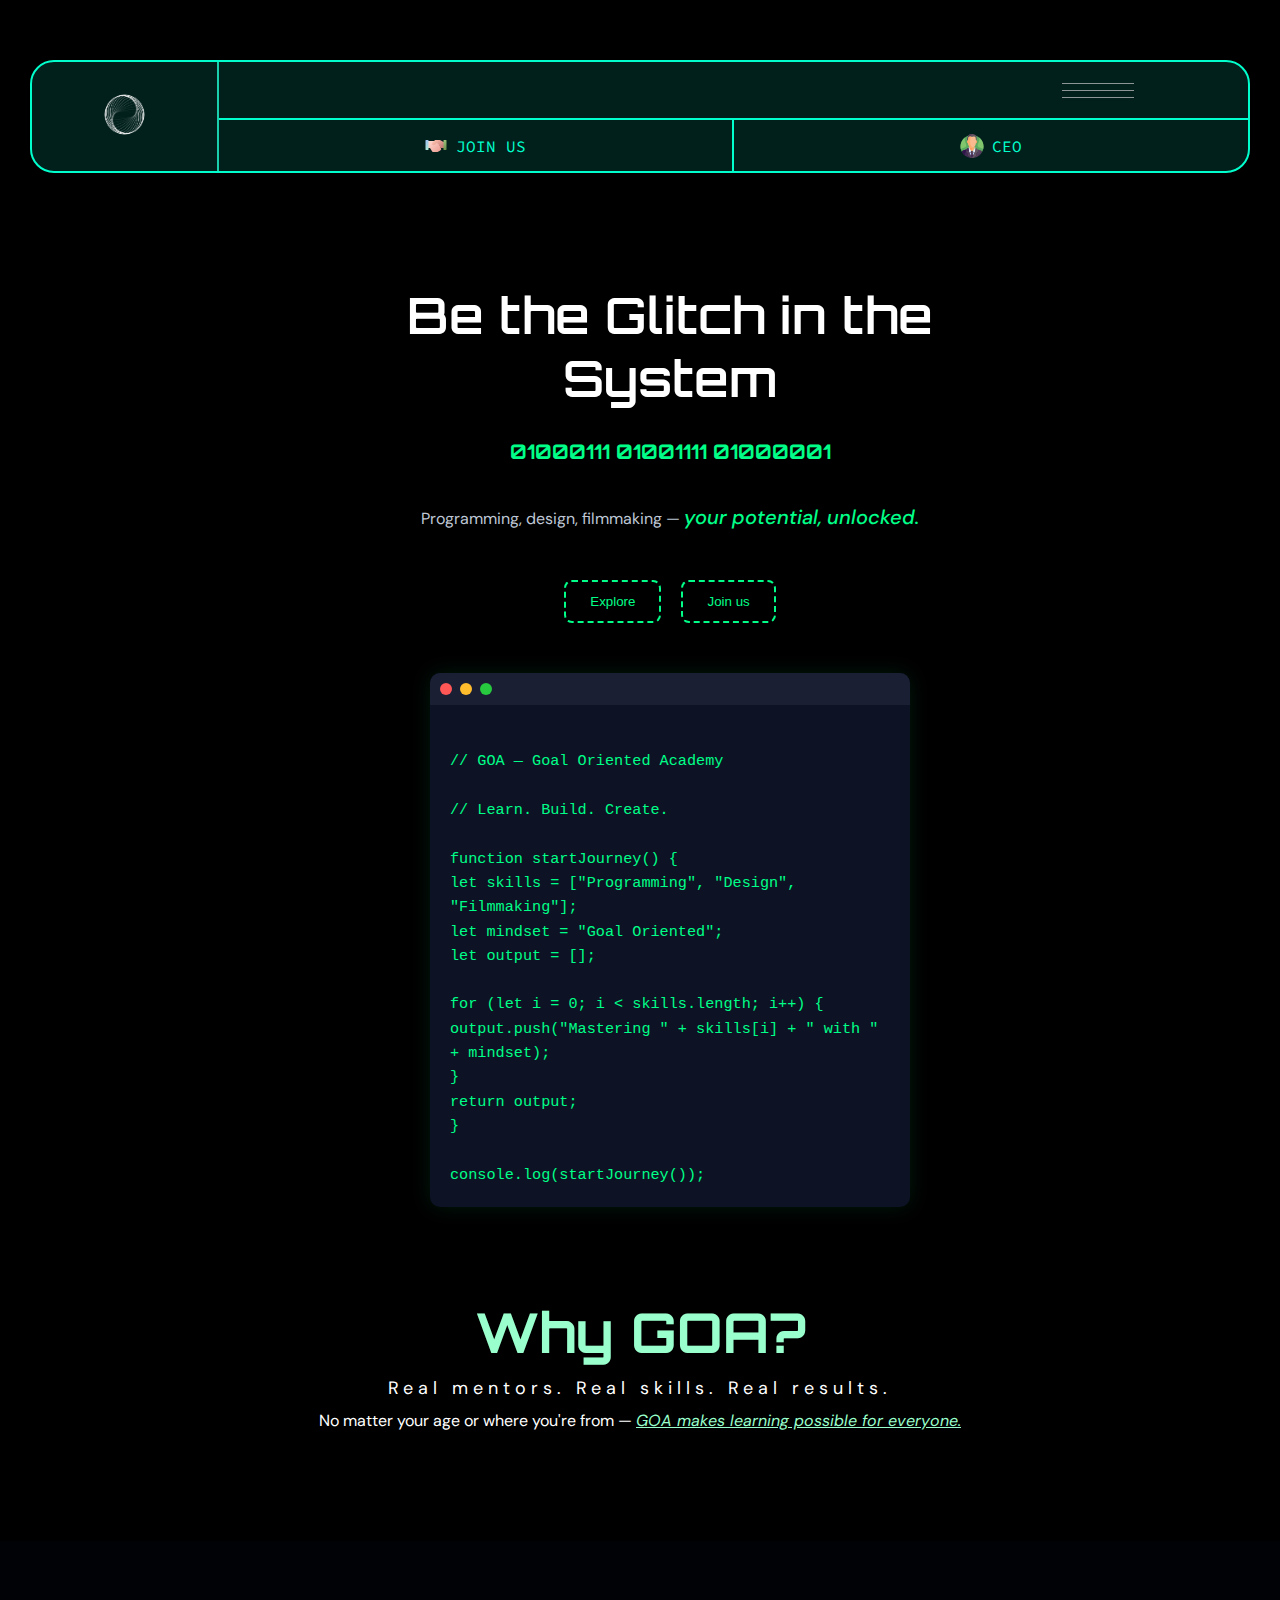
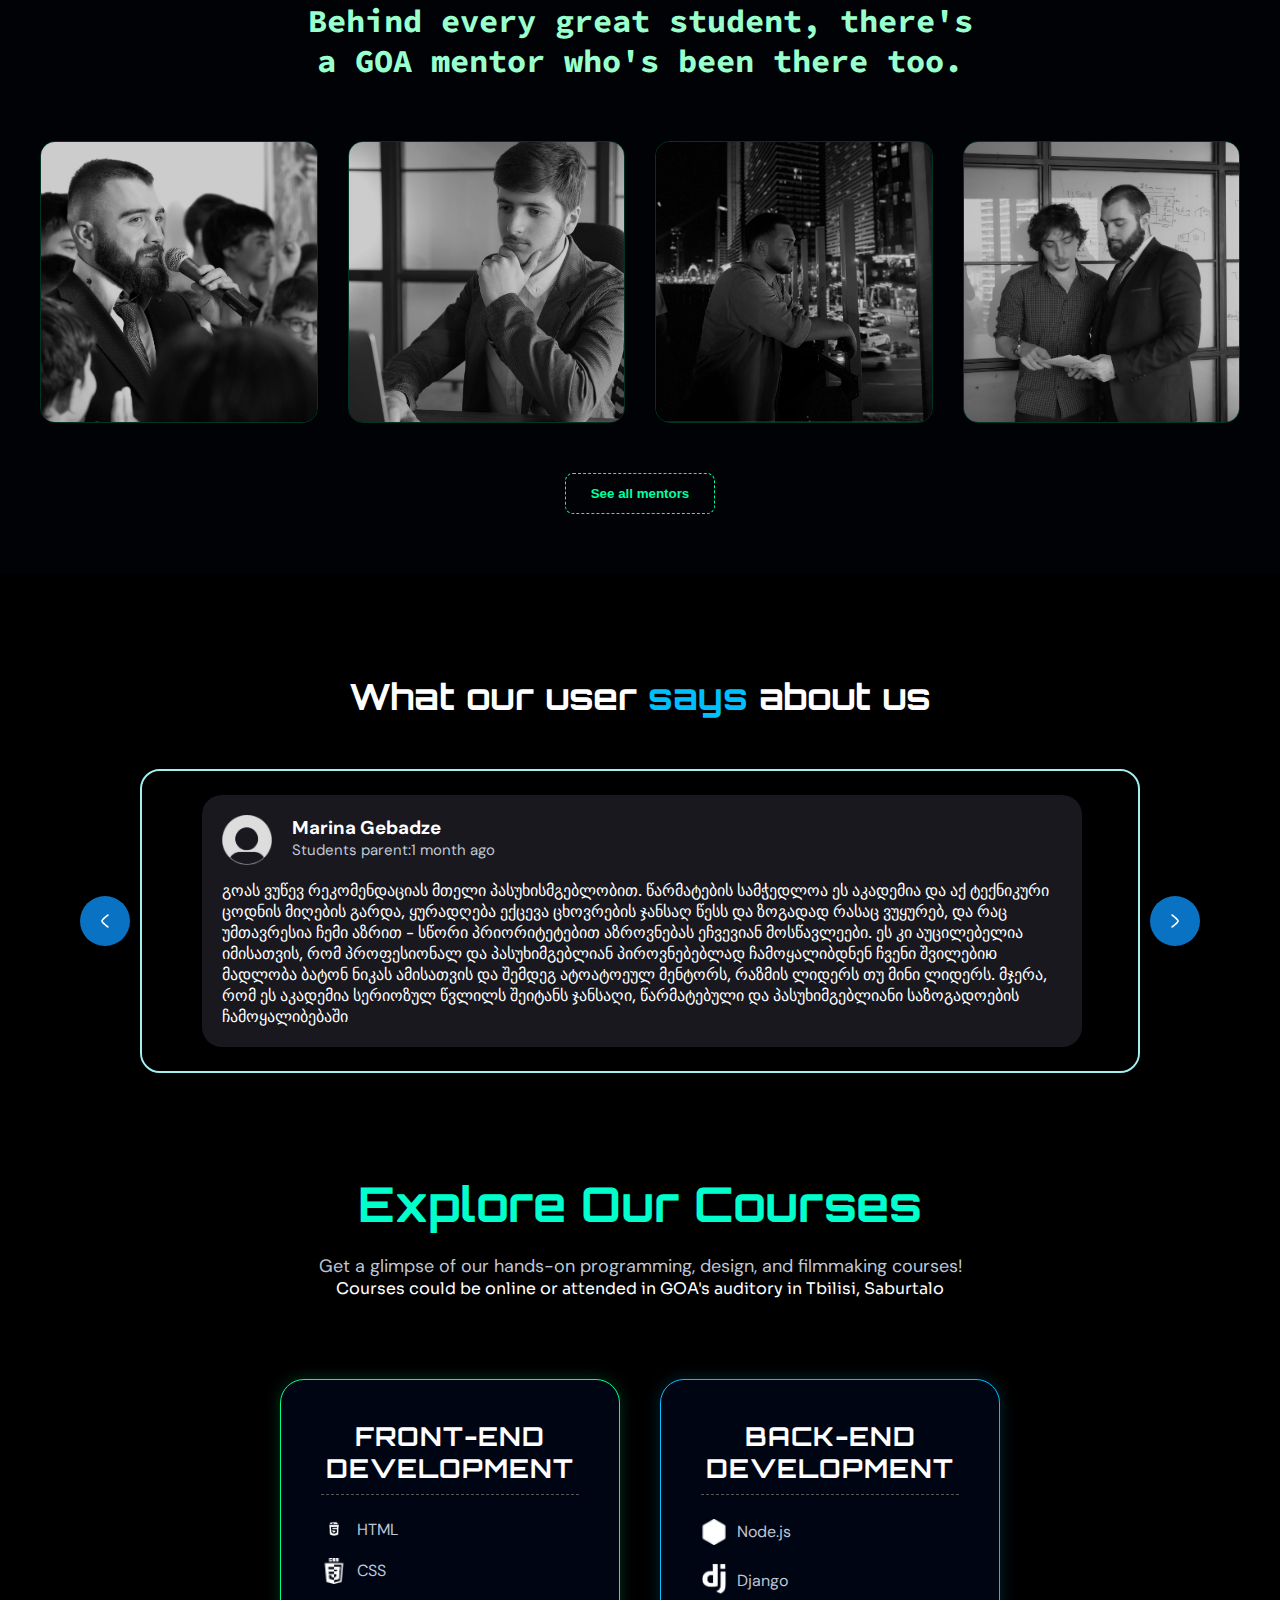
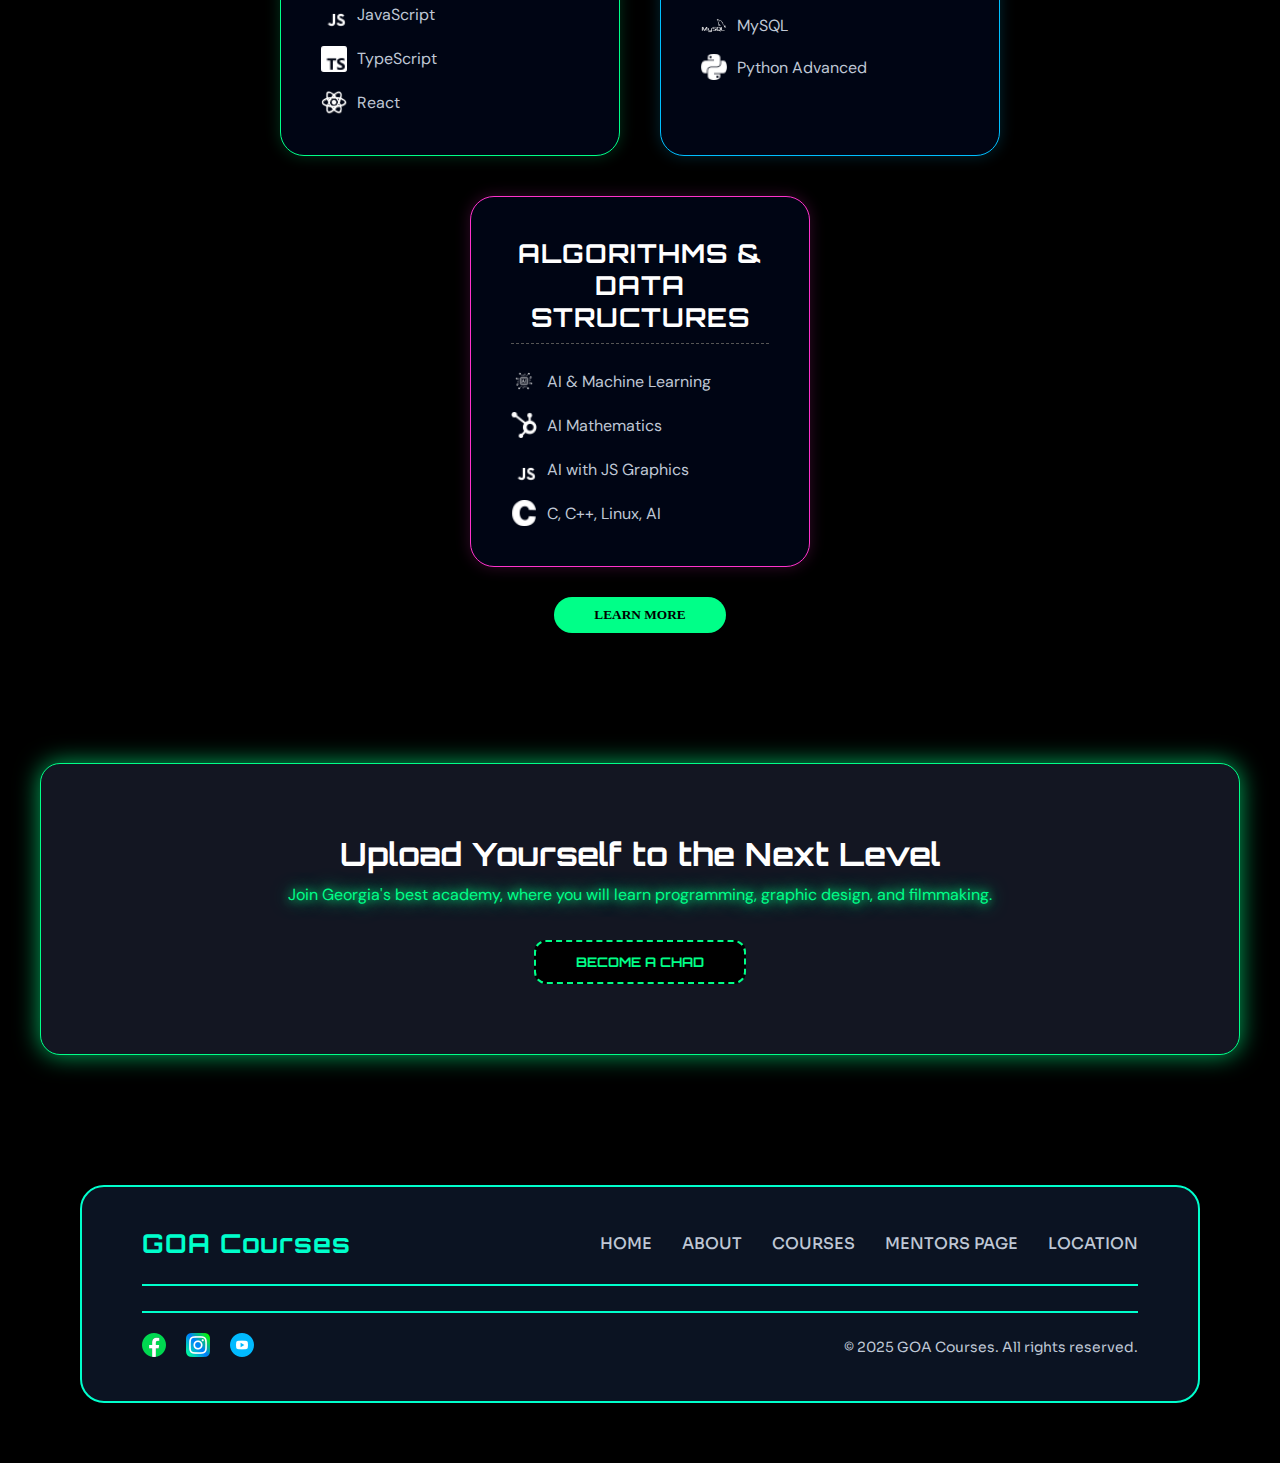
<file: GOA/index.html>
<!DOCTYPE html>
<html lang="en">
  <head>
    <meta charset="UTF-8" />
    <meta name="viewport" content="width=device-width, initial-scale=1.0" />
    <title>GOA</title>
    <link rel="stylesheet" href="CSS/main.css" />
  </head>
  <body>
    <images>
      <img src="images/main/Objects (1).png" alt="circles" class="top-left" />
      <img src="images/main/Objects (1).png" alt="circles" class="top-left" />
      <img src="images/main/Objects (1).png" alt="circles" class="top-left" />
    </images>

    <header class="font1">
      <div class="header-img-div">
        <a href="index.html">
          <img
            class="header-img"
            src="images/main/header-circle-img.png"
            alt="header-logo"
          />
        </a>
      </div>

      <div class="header-links">
        <div class="header-nav-menu">
          <nav>
            <ul>
              <li><a href="index.html" class="main-li">HOME</a></li>
              <li><a href="HTML/about.html">ABOUT</a></li>
              <li><a href="HTML/courses.html">COURSES</a></li>
              <li><a href="HTML/mentorspage.html">MENTORS PAGE</a></li>
              <li><a href="HTML/MMA.html">MMA</a></li>
            </ul>
          </nav>

          <div class="burger-menu-div">
            <img src="images/main/Union.png" alt="burger menu" />
          </div>
        </div>

        <div class="header-row2">
          <div class="header-services border-right">
            <div>
              <img src="images/main/handshake.png" alt="JOIN US icon" />
              <a href="HTML/contactus.html">JOIN US</a>
            </div>
          </div>
          <div class="header-services">
            <div>
              <img src="images/main/man.png" alt="man ceo icon" />
              <a href="https://www.facebook.com/NikaGoaKeshelava">CEO</a>
            </div>
          </div>
        </div>
      </div>
    </header>

    <!-------------- Hero --------- -->
    <section id="hero">
      <div class="hero-text">
        <h1 class="Orbitronj">Be the Glitch in the System</h1>
        <h3 class="Orbitronj">01000111 01001111 01000001</h3>
        <p class="sans">
          Programming, design, filmmaking — <span>your potential, unlocked.</span>
        </p>
        <div class="hero-btns">
          <button>
            <a href="HTML/contactus.html" target="_blank">Explore</a>
          </button>
          <button>
            <a href="HTML/contactus.html" target="_blank">Join us</a>
          </button>
        </div>
      </div>

      <div class="hero-right">
        <div class="code-editor">
          <div class="editor-header">
            <div class="dot red"></div>
            <div class="dot yellow"></div>
            <div class="dot green"></div>
          </div>
          <div class="editor-body">
            // GOA — Goal Oriented Academy 

            // Learn. Build. Create. 

            function startJourney() { 
              let skills = ["Programming", "Design", "Filmmaking"]; 
              let mindset = "Goal Oriented"; 
              let output = [];

              for (let i = 0; i < skills.length; i++) {
                output.push("Mastering " + skills[i] + " with " + mindset); 
              } 
              return output; 
            }

            console.log(startJourney());
          </div>
        </div>
      </div>
    </section>

    <section id="why-goa">
      <h1 class="Orbitronj">Why GOA?</h1>
      <p class="sans why-goa-p1">Real mentors. Real skills. Real results.</p>
      <p class="sans">
        No matter your age or where you're from —
        <span>GOA makes learning possible for everyone.</span>
      </p>
    </section>

    <section id="our-team">
      <h2 class="font1">
        Behind every great student, there's a GOA mentor who's been there too.
      </h2>

      <div class="team-grid">
        <div class="team-card">
          <img src="images/main/nika.jpg" alt="CEO" />
          <div class="card-overlay">
            <h3>Nika Keshelava</h3>
            <p>
              Meet Our CEO - He drives GOA's mission to make quality education
              accessible to everyone, everywhere.
            </p>
          </div>
        </div>

        <div class="team-card">
          <img src="images/main/gabrieli.jpg" alt="Mentor2" />
          <div class="card-overlay">
            <h3>Gabrieli Molodini</h3>
            <p>Programming&&Robotech mentor</p>
            <p>“Set your goals with us —and let's achieve them together.”</p>
          </div>
        </div>

        <div class="team-card">
          <img src="images/main/goga.jpg" alt="Mentor 3" />
          <div class="card-overlay">
            <h3>Goga Chalauri</h3>
            <p>Mentor & Assistant, Student Support</p>
          </div>
        </div>

        <div class="team-card">
          <img src="images/main/lasha.jpg" alt="Mentor 4" />
          <div class="card-overlay">
            <h3>Lasha Lomidze</h3>
            <p>A new generation of mentors — guiding future developers.</p>
          </div>
        </div>
      </div>

      <div class="button-wrapper">
        <button class="see-more">
          <a href="HTML/mentorspage.html">See all mentors</a>
        </button>
      </div>
    </section>
    <section id="reviews">
      <h1 class="Orbitronj">What our user <span>says </span>about us</h1>
      <div class="rbb-p">
        <div class="swipe swipe-left" id="left">
      <img src="/GOA/images/main/swipe-left.png" alt="" />
    </div>
      <div class="review-box-box" id="rbb">
        
        <div class="review-box">
          <div class="review-container">
            <div class="profile">
              <img src="/GOA/images/main/user-pfp.png" alt="" />
              <div class="name">
                <h3 class="sans">Marina Gebadze</h3>
                <p class="sans">Students parent:1 month ago</p>
              </div>
            </div>
            <p>
              გოას ვუწევ რეკომენდაციას მთელი პასუხისმგებლობით. წარმატების
              სამჭედლოა ეს აკადემია და აქ ტექნიკური ცოდნის მიღების გარდა,
              ყურადღება ექცევა ცხოვრების ჯანსაღ წესს და ზოგადად რასაც ვუყურებ,
              და რაც უმთავრესია ჩემი აზრით - სწორი პრიორიტეტებით აზროვნებას
              ეჩვევიან მოსწავლეები. ეს კი აუცილებელია იმისათვის, რომ პროფესიონალ
              და პასუხიმგებლიან პიროვნებებლად ჩამოყალიბდნენ ჩვენი შვილებიю
              მადლობა ბატონ ნიკას ამისათვის და შემდეგ ატოატოეულ მენტორს, რაზმის
              ლიდერს თუ მინი ლიდერს. მჯერა, რომ ეს აკადემია სერიოზულ წვლილს
              შეიტანს ჯანსაღი, წარმატებული და პასუხიმგებლიანი საზოგადოების
              ჩამოყალიბებაში
            </p>
          </div>
        </div>

        <div class="review-box">
          <div class="review-container">
            <div class="profile">
              <img src="/GOA/images/main/user-pfp.png" alt="" />
              <div class="name">
                <h3 class="sans">Natruli Shoshmaanidze</h3>
                <p class="sans">Students parent:4 month ago</p>
              </div>
            </div>
            <p>
             მადლობა ბატონ ნიკას Nika Keshelava ამისათვის და შემდეგ ატოატოეულ მენტორს, რაზმის ლიდერს თუ მინი ლიდერს. 🙏🤗.
            მჯერა, რომ ეს აკადემია სერიოზულ წვლილს შეიტანს ჯანსაღი, წარმატებული და პასუხიმგებლიანი საზოგადოების ჩამოყალიბებაში. 💯
            </p>  
          </div>
        </div>

        <div class="review-box">
          <div class="review-container">
            <div class="profile">
              <img src="/GOA/images/main/user-pfp.png" alt="" />
              <div class="name">
                <h3 class="sans">Goga Chalauri</h3>
                <p class="sans">Student :8 weeks ago</p>
              </div>
            </div>
            <p>
             განათლების,მეგობრობის,ურთიერთპატივისცემის და ყველა დადებითი თვისების მქონე აკადემია მთელს საქართველოში❤️,რომელიც გამორჩევა თავისი უმაღლესი სწავლის ხარისხით,ამასთან ერთად თბილი,მეგობრული და პასუხისმგებლობით სავსე დამოკიდებულებით თითოეული მოსწავლის მიმართ❤️წარმატებები GOA
            </p>
          </div>
        </div>

        <div class="review-box">
          <div class="review-container">
            <div class="profile">
              <img src="/GOA/images/main/user-pfp.png" alt="" />
              <div class="name">
                <h3 class="sans">Ciala Mnanidze</h3>
                <p class="sans">Students parent:20 weeks ago</p>
              </div>
            </div>
            <p>
             ძალიან კარგად უხსნის ნიკა მასწავლებელი ყველა წვრილმანს ფიზიკურ აქტივობაშიც ავარჯიშებს
              4 გაკვეთილს დაესწრო უკვე და ძალიან კმაყოფილივარ ახლოს გაცნობის შანსიც გვაქვს მეგობრებსაც გაიჩენს ჩემი შვილი და ვიცი რომ კარგისკენ შეიცვლება მისი ცხოვრება მადლობა გუას ამისთვის🥰😍 კიდევ ბევრი კარგის იმედი გვაქვს🤩🥰
            </p>
          </div>
        </div>
      </div>
      <div class="swipe swipe-right" id="right">
      <img src="/GOA/images/main/swipe-right.png" alt="" />
    </div>
      </div>
    </section>

    <section id="course-preview">
      <div class="course-text">
        <h2 class="Orbitronj">Explore Our Courses</h2>
        <p class="sans">
          Get a glimpse of our hands-on programming, design, and filmmaking
          courses!
        </p>
      </div>

      <p>
        Courses could be online or attended in GOA's auditory in Tbilisi,
        Saburtalo
      </p>

      <div class="course-details">
        <div class="infos info1">
          <h2>Front-end Development</h2>
          <ul>
            <div class="li-s">
              <img src="images/main/html.png" alt="HTML icon" />
              <li>HTML</li>
            </div>
            <div class="li-s">
              <img src="images/main/css3-alt (2).png" alt="CSS icon" />
              <li>CSS</li>
            </div>
            <div class="li-s">
              <img src="images/main/js.png" alt="JavaScript icon" />
              <li>JavaScript</li>
            </div>
            <div class="li-s">
              <img src="images/main/typescript.png" alt="TypeScript icon" />
              <li>TypeScript</li>
            </div>
            <div class="li-s">
              <img src="images/main/react.png" alt="React icon" />
              <li>React</li>
            </div>
          </ul>
        </div>

        <div class="infos info2">
          <h2>Back-end Development</h2>
          <ul>
            <div class="li-s">
              <img src="images/main/node-js.png" alt="Node.js icon" />
              <li>Node.js</li>
            </div>
            <div class="li-s">
              <img src="images/main/django.png" alt="Django icon" />
              <li>Django</li>
            </div>
            <div class="li-s">
              <img src="images/main/sql.png" alt="SQL  icon" />
              <li>MySQL</li>
            </div>
            <div class="li-s">
              <img src="images/main/python.png" alt="Python icon" />
              <li>Python Advanced</li>
            </div>
          </ul>
        </div>

        <div class="infos info3">
          <h2>Algorithms & Data Structures</h2>
          <ul>
            <div class="li-s">
              <img src="images/main/ai.png" alt="AI  icon" />
              <li>AI & Machine Learning</li>
            </div>
            <div class="li-s">
              <img src="images/main/ai'.png" alt="AI math icon" />
              <li>AI Mathematics</li>
            </div>
            <div class="li-s">
              <img src="images/main/js.png" alt="JavaScript  icon" />
              <li>AI with JS Graphics</li>
            </div>
            <div class="li-s">
              <img src="images/main/c.png" alt="C programming icon" />
              <li>C, C++, Linux, AI</li>
            </div>
          </ul>
        </div>
      </div>

      <button><a href="HTML/courses.html">Learn more</a></button>
    </section>

    <section id="Join">
      <h1 class="Orbitronj">Upload Yourself to the Next Level</h1>
      <p class="sans join-text">
        Join Georgia's best academy, where you will learn programming, graphic
        design, and filmmaking.
      </p>
      <button class="join-btn">
        <a href="HTML/contactus.html">BECOME A CHAD</a>
      </button>
    </section>

    <footer>
      <div class="footer-top">
        <div class="footer-logo">GOA Courses</div>
        <div class="footer-nav">
          <ul>
            <li><a href="index.html" target="_blank">HOME</a></li>
            <li><a href="HTML/about.html" target="_blank">ABOUT</a></li>
            <li><a href="HTML/courses.html" target="_blank">COURSES</a></li>
            <li><a href="HTML/mentorspage.html" target="_blank">MENTORS PAGE</a></li>

            <li>
              <a
                href="https://www.google.com/maps/place/%E1%83%97%E1%83%94%E1%83%97%E1%83%A0%E1%83%98+%E1%83%99%E1%83%95%E1%83%90%E1%83%93%E1%83%A0%E1%83%90%E1%83%A2%E1%83%98+%E1%83%A8%E1%83%90%E1%83%A0%E1%83%A2%E1%83%90%E1%83%95%E1%83%90%E1%83%96%E1%83%94"
                target="_blank"
                >LOCATION</a
              >
            </li>
          </ul>
        </div>
      </div>

      <div class="footer-bottom">
        <div class="footer-socials">
          <a href="https://www.facebook.com/nika11keshelava" target="_blank">
            <img
              src="images/main/facebook (1).png"
              alt="goa acadedmy facebook page"
            />
          </a>
          <a
            href="https://www.instagram.com/goal_oriented_academy__goa/"
            target="_blank"
          >
            <img src="images/main/instagram (1).png" alt="instagram goa" />
          </a>
          <a
            href="https://www.youtube.com/@Goal_Oriented_Academy__GOA"
            target="_blank"
          >
            <img src="images/main/youtube (1).png" alt="goa youtube link" />
          </a>
        </div>
        <p>© 2025 GOA Courses. All rights reserved.</p>
      </div>
    </footer>

    <script>
      let left = document.getElementById("left");
      let right = document.getElementById("right");
      let parent = document.getElementById("rbb");

      function scrollLeft() {
        parent.scrollBy({ left: 1000, behavior: "smooth" });
      }
      function scrollRight() {
        parent.scrollBy({ left: -1000, behavior: "smooth" });
      }

      left.addEventListener("click", scrollRight);
      right.addEventListener("click", scrollLeft);
    </script>
  </body>
</html>
</file>
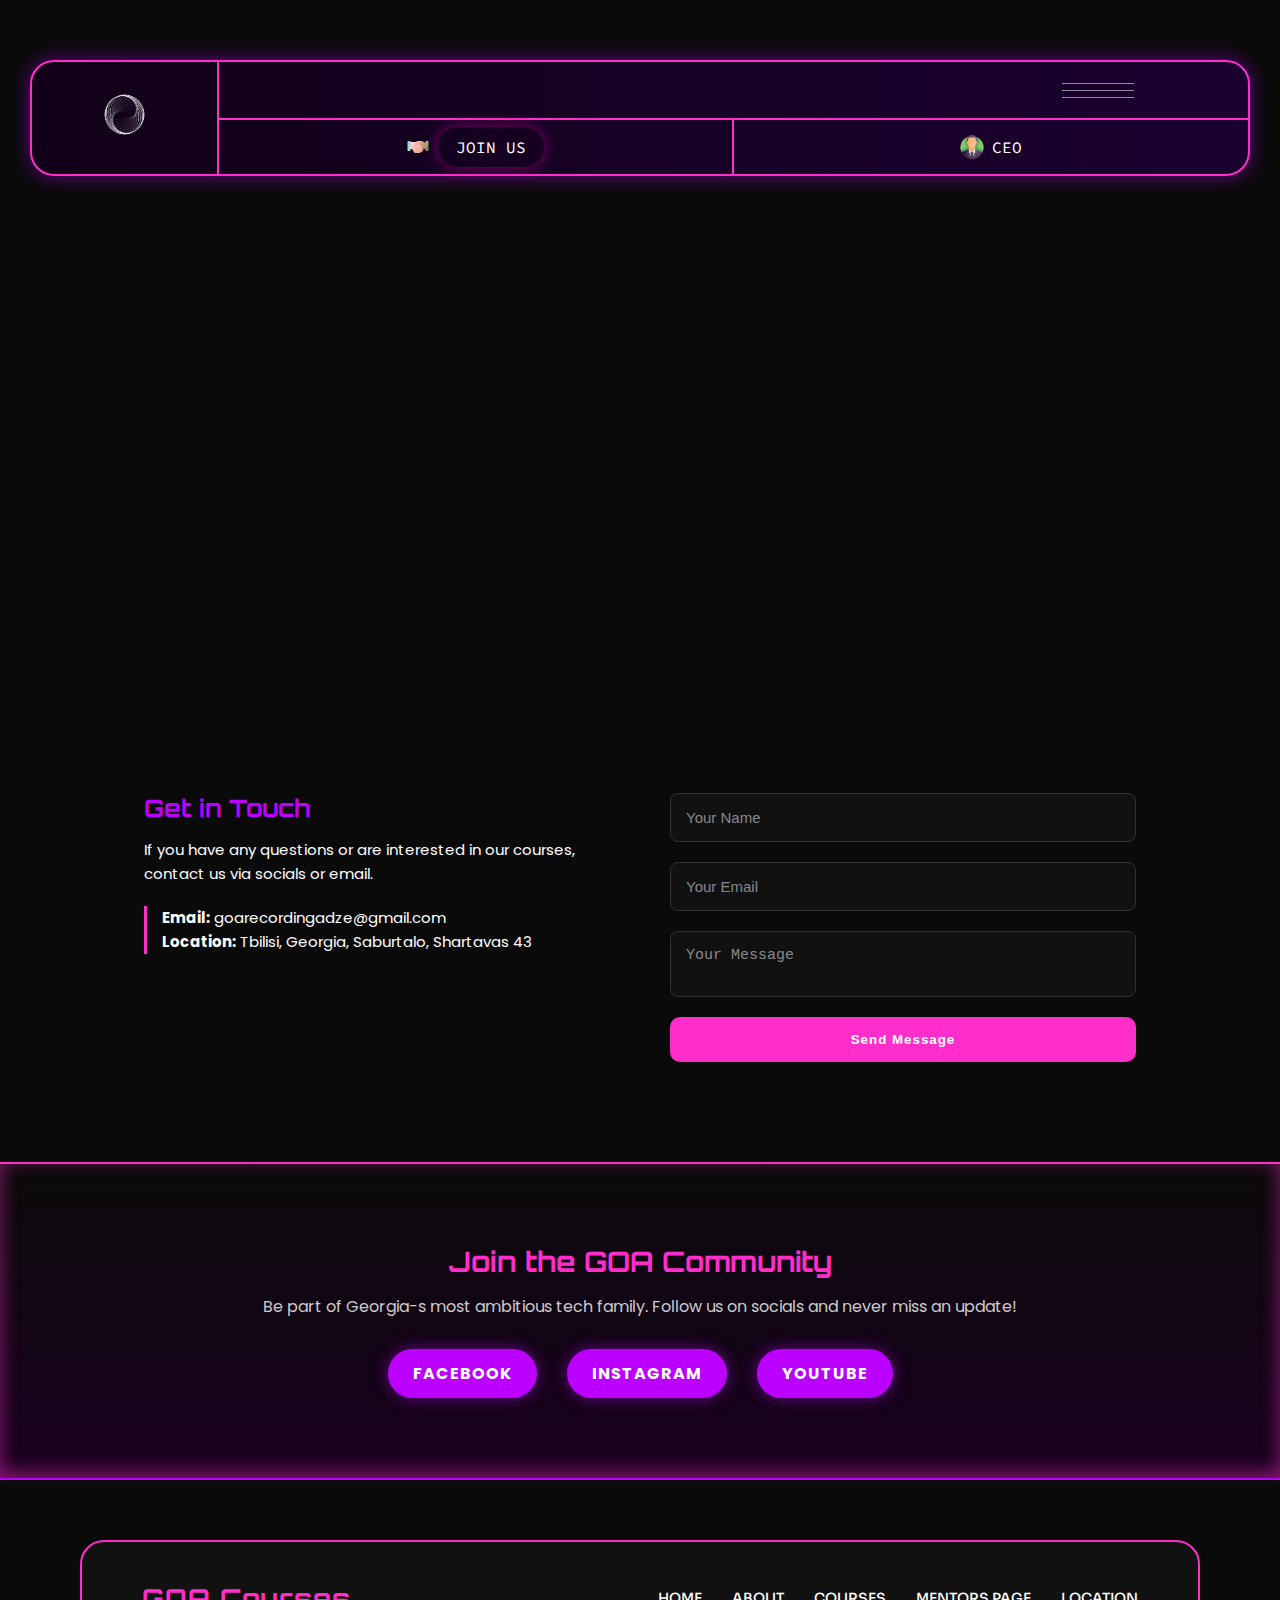
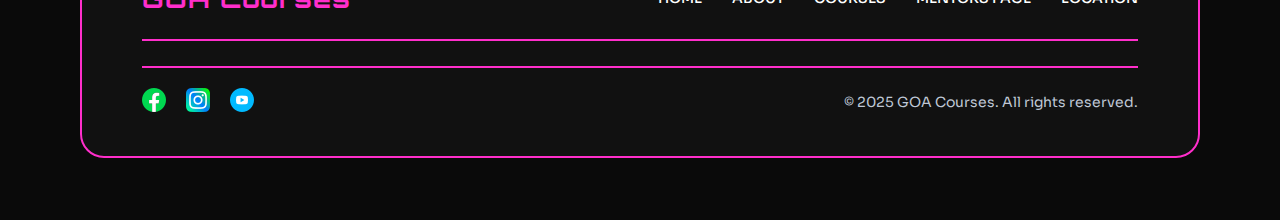
<file: GOA/HTML/contactus.html>
<!-- <marquee  direction="right">BECOME A CHAD</marquee> -->

<!DOCTYPE html>
<html lang="en">
  <head>
    <meta charset="UTF-8" />
    <meta name="viewport" content="width=device-width, initial-scale=1.0" />
    <title>Contact Us - GOA</title>
    <link
      href="https://fonts.googleapis.com/css2?family=Orbitron:wght@500;700&family=Poppins:wght@400;600&display=swap"
      rel="stylesheet"
    />
    <link rel="stylesheet" href="../CSS/contactus.css" />
  </head>

  <body>
    <header class="font1">
      <div class="header-img-div">
        <a href="../index.html">
          <img
            class="header-img"
            src="../images/main/header-circle-img.png"
            alt="header-logo"
          />
        </a>
      </div>
      <div class="header-links">
        <div class="header-nav-menu">
          <nav>
            <ul>
              <li><a href="../index.html">HOME</a></li>
              <li><a href="about.html">ABOUT</a></li>
              <li><a href="courses.html">COURSES</a></li>
              <li><a href="mentorspage.html" >MENTORS PAGE</a></li>
              <li><a href="MMA.html">MMA</a></li>
            </ul>
          </nav>
          <div class="burger-menu-div">
            <img src="../images/main/Union.png" alt="burger menu" />
          </div>
        </div>
        <div class="header-row2">
          <div class="header-services border-right">
            <div>
              <img src="../images/main/handshake.png" alt="JOIN US icon" />
              <a href="contactus.html" class="main-li">JOIN US</a>
            </div>
          </div>
          <div class="header-services">
            <div>
              <img src="../images/main/man.png" alt="man ceo icon" />
              <a class="ceo-a" href="https://www.facebook.com/NikaGoaKeshelava"
                >CEO</a
              >
            </div>
          </div>
        </div>
      </div>
    </header>

    <!-- --------------mappmapmpa--------------- -->
    <iframe
      class="map"
      src="https://www.google.com/maps/embed?pb=!1m18!1m12!1m3!1d2977.5285586121468!2d44.767700412556906!3d41.73069087113867!2m3!1f0!2f0!3f0!3m2!1i1024!2i768!4f13.1!3m3!1m2!1s0x4044737d7b7d6fbf%3A0x2710b12662dc8502!2z4YOX4YOU4YOX4YOg4YOYIOGDmeGDleGDkOGDk-GDoOGDkOGDouGDmCDhg6jhg5Dhg6Dhg6Lhg5Dhg5Xhg5Dhg5bhg5Q!5e0!3m2!1sru!2sge!4v1760607816351!5m2!1sru!2sge"
      width="600"
      height="450"
      style="border: 0"
      allowfullscreen=""
      loading="lazy"
      referrerpolicy="no-referrer-when-downgrade"
    ></iframe>

    <section id="contact">
      <div class="contact-container">
        <div class="contact-info">
          <h2>Get in Touch</h2>
          <p>
            If you have any questions or are interested in our courses, contact
            us via socials or email.
          </p>
          <div class="info-box">
            <p><strong>Email:</strong> goarecordingadze@gmail.com</p>
            <p>
              <strong>Location:</strong> Tbilisi, Georgia, Saburtalo, Shartavas
              43
            </p>
          </div>
        </div>

        <form
          class="contact-form"
          target="_blank"
          action="https://formsubmit.co/dzukaevadiana3@gmail.com"
          method="POST"
        >
          <input type="text" name="name" placeholder="Your Name" required />
          <input type="email" name="email" placeholder="Your Email" required />
          <textarea name="message" placeholder="Your Message" required></textarea>
          <button type="submit">Send Message</button>
        </form>
      </div>
    </section>

    <section class="community">
      <h2>Join the GOA Community</h2>
      <p>
        Be part of Georgia-s most ambitious tech family. Follow us on socials
        and never miss an update!
      </p>
      <div class="socials">
        <a href="https://www.facebook.com/nika11keshelava" target="_blank"
          >Facebook</a
        >
        <a
          href="https://www.instagram.com/goal_oriented_academy__goa/"
          target="_blank"
          >Instagram</a
        >
        <a
          href="https://www.youtube.com/@Goal_Oriented_Academy__GOA"
          target="_blank"
          >YouTube</a
        >
      </div>
    </section>

    <footer>
      <div class="footer-top">
        <div class="footer-logo">GOA Courses</div>
        <div class="footer-nav">
          <ul>
            <li><a href="../index.html" target="_blank">HOME</a></li>
            <li><a href="about.html" target="_blank">ABOUT</a></li>
            <li><a href="courses.html" target="_blank">COURSES</a></li>
            <li><a href="HTML/mentorspage.html" target="_blank">MENTORS PAGE</a></li>

            <li>
              <a
                href="https://www.google.com/maps/place/%E1%83%97%E1%83%94%E1%83%97%E1%83%A0%E1%83%98+%E1%83%99%E1%83%95%E1%83%90%E1%83%93%E1%83%A0%E1%83%90%E1%83%A2%E1%83%98+%E1%83%A8%E1%83%90%E1%83%A0%E1%83%A2%E1%83%90%E1%83%95%E1%83%90%E1%83%96%E1%83%94"
                target="_blank"
                >LOCATION</a
              >
            </li>
          </ul>
        </div>
      </div>

      <div class="footer-bottom">
        <div class="footer-socials">
          <a href="https://www.facebook.com/nika11keshelava" target="_blank">
            <img
              src="../images/main/facebook (1).png"
              alt="goa acadedmy facebook page"
            />
          </a>
          <a
            href="https://www.instagram.com/goal_oriented_academy__goa/"
            target="_blank"
          >
            <img src="../images/main/instagram (1).png" alt="instagram goa" />
          </a>
          <a
            href="https://www.youtube.com/@Goal_Oriented_Academy__GOA"
            target="_blank"
          >
            <img src="../images/main/youtube (1).png" alt="goa youtube link" />
          </a>
        </div>
        <p>© 2025 GOA Courses. All rights reserved.</p>
      </div>
    </footer>
  </body>
</html>
</file>
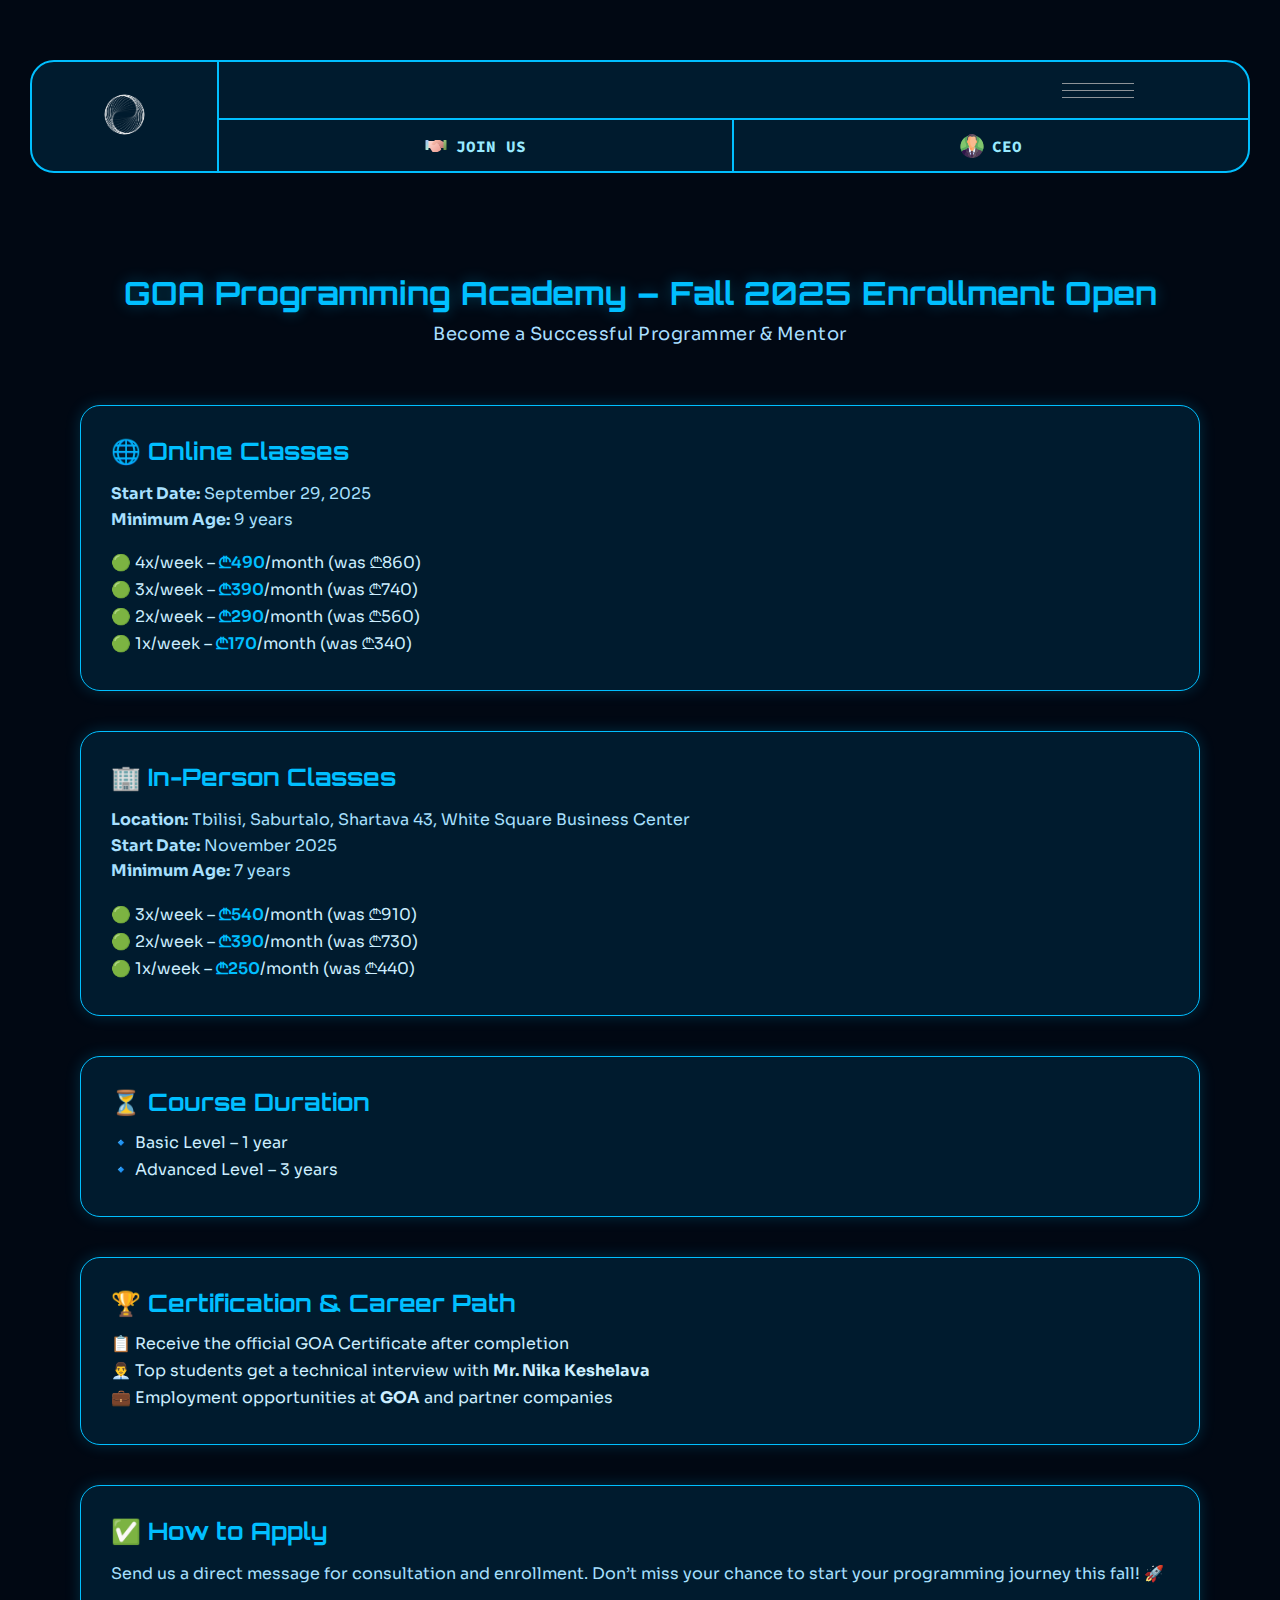
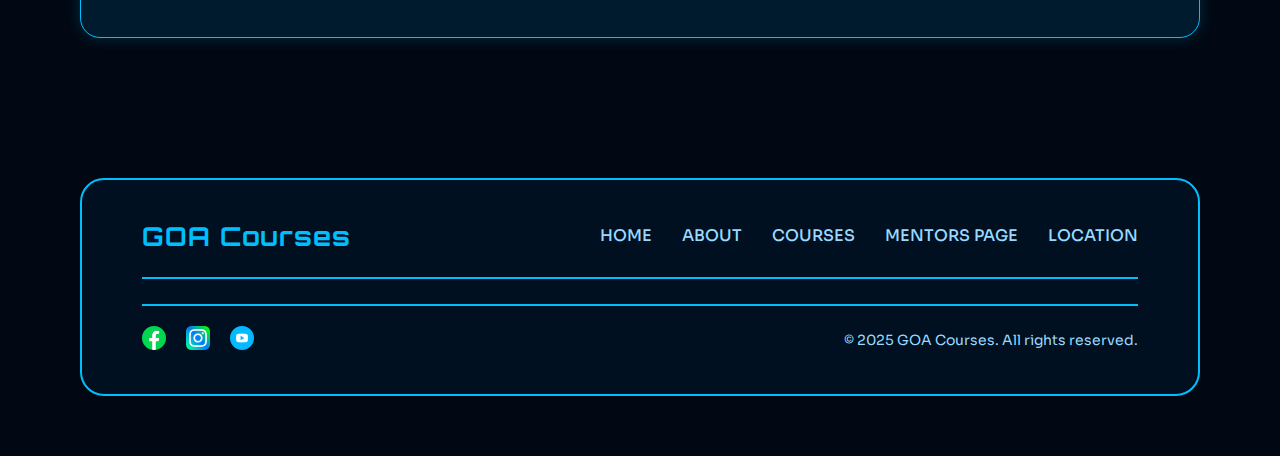
<file: GOA/HTML/courses.html>
<!DOCTYPE html>
<html lang="en">
  <head>
    <meta charset="UTF-8" />
    <meta name="viewport" content="width=device-width, initial-scale=1.0" />
    <title>Document</title>
    <link rel="stylesheet" href="../CSS/courses.css" />
  </head>
  <body>
    <header class="font1">
      <div class="header-img-div">
        <a href="../index.html">
          <img
            class="header-img"
            src="../images/main/header-circle-img.png"
            alt="header-logo"
          />
        </a>
      </div>
      <div class="header-links">
        <div class="header-nav-menu">
          <nav>
            <ul>
              <li><a href="../index.html">HOME</a></li>
              <li><a href="about.html">ABOUT</a></li>
              <li><a href="courses.html" class="main-li">COURSES</a></li>
              <li><a href="mentorspage.html" >MENTORS PAGE</a></li>
              <li><a href="MMA.html">MMA</a></li>
            </ul>
          </nav>
          <div class="burger-menu-div">
            <img src="../images/main/Union.png" alt="burger menu" />
          </div>
        </div>
        <div class="header-row2">
          <div class="header-services border-right">
            <div>
              <img src="../images/main/handshake.png" alt="JOIN US icon" />
              <a href="contactus.html">JOIN US</a>
            </div>
          </div>
          <div class="header-services">
            <div>
              <img src="../images/main/man.png" alt="man ceo icon" />
              <a href="https://www.facebook.com/NikaGoaKeshelava">CEO</a>
            </div>
          </div>
        </div>
      </div>
    </header>

    <main>
      <section id="hero">
        <div class="hero-container">
          <h1>GOA Programming Academy – Fall 2025 Enrollment Open</h1>
          <p class="hero-p">Become a Successful Programmer & Mentor</p>
        </div>
      </section>

      <section class="course-section">
        <h2>🌐 Online Classes</h2>
        <p>
          <b>Start Date:</b> September 29, 2025<br /><b>Minimum Age:</b> 9 years
        </p>
        <ul>
          <li>🟢 4x/week – <span class="price">₾490</span>/month (was ₾860)</li>
          <li>🟢 3x/week – <span class="price">₾390</span>/month (was ₾740)</li>
          <li>🟢 2x/week – <span class="price">₾290</span>/month (was ₾560)</li>
          <li>🟢 1x/week – <span class="price">₾170</span>/month (was ₾340)</li>
        </ul>
      </section>

      <section class="course-section">
        <h2>🏢 In-Person Classes</h2>
        <p>
          <b>Location:</b> Tbilisi, Saburtalo, Shartava 43, White Square
          Business Center<br />
          <b>Start Date:</b> November 2025<br />
          <b>Minimum Age:</b> 7 years
        </p>
        <ul>
          <li>🟢 3x/week – <span class="price">₾540</span>/month (was ₾910)</li>
          <li>🟢 2x/week – <span class="price">₾390</span>/month (was ₾730)</li>
          <li>🟢 1x/week – <span class="price">₾250</span>/month (was ₾440)</li>
        </ul>
      </section>

      <section class="course-section">
        <h2>⏳ Course Duration</h2>
        <ul>
          <li>🔹 Basic Level – 1 year</li>
          <li>🔹 Advanced Level – 3 years</li>
        </ul>
      </section>

      <section class="course-section">
        <h2>🏆 Certification & Career Path</h2>
        <ul>
          <li>📋 Receive the official GOA Certificate after completion</li>
          <li>
            👨‍💼 Top students get a technical interview with
            <b>Mr. Nika Keshelava</b>
          </li>
          <li>
            💼 Employment opportunities at <b>GOA</b> and partner companies
          </li>
        </ul>
      </section>

      <section class="course-section">
        <h2>✅ How to Apply</h2>
        <p>
          Send us a direct message for consultation and enrollment. Don’t miss
          your chance to start your programming journey this fall! 🚀
        </p>
      </section>
    </main>

    <footer>
      <div class="footer-top">
        <div class="footer-logo">GOA Courses</div>
        <div class="footer-nav">
          <ul>
            <li><a href="../index.html" target="_blank">HOME</a></li>
            <li><a href="about.html" target="_blank">ABOUT</a></li>
            <li><a href="courses.html" target="_blank">COURSES</a></li>
            <li><a href="HTML/mentorspage.html" target="_blank">MENTORS PAGE</a></li>

            <li>
              <a
                href="https://www.google.com/maps/place/%E1%83%97%E1%83%94%E1%83%97%E1%83%A0%E1%83%98+%E1%83%99%E1%83%95%E1%83%90%E1%83%93%E1%83%A0%E1%83%90%E1%83%A2%E1%83%98+%E1%83%A8%E1%83%90%E1%83%A0%E1%83%A2%E1%83%90%E1%83%95%E1%83%90%E1%83%96%E1%83%94"
                target="_blank"
                >LOCATION</a
              >
            </li>
          </ul>
        </div>
      </div>

      <div class="footer-bottom">
        <div class="footer-socials">
          <a href="https://www.facebook.com/nika11keshelava" target="_blank">
            <img
              src="../images/main/facebook (1).png"
              alt="goa acadedmy facebook page"
            />
          </a>
          <a
            href="https://www.instagram.com/goal_oriented_academy__goa/"
            target="_blank"
          >
            <img src="../images/main/instagram (1).png" alt="instagram goa" />
          </a>
          <a
            href="https://www.youtube.com/@Goal_Oriented_Academy__GOA"
            target="_blank"
          >
            <img src="../images/main/youtube (1).png" alt="goa youtube link" />
          </a>
        </div>
        <p>© 2025 GOA Courses. All rights reserved.</p>
      </div>
    </footer>
  </body>
</html>
</file>
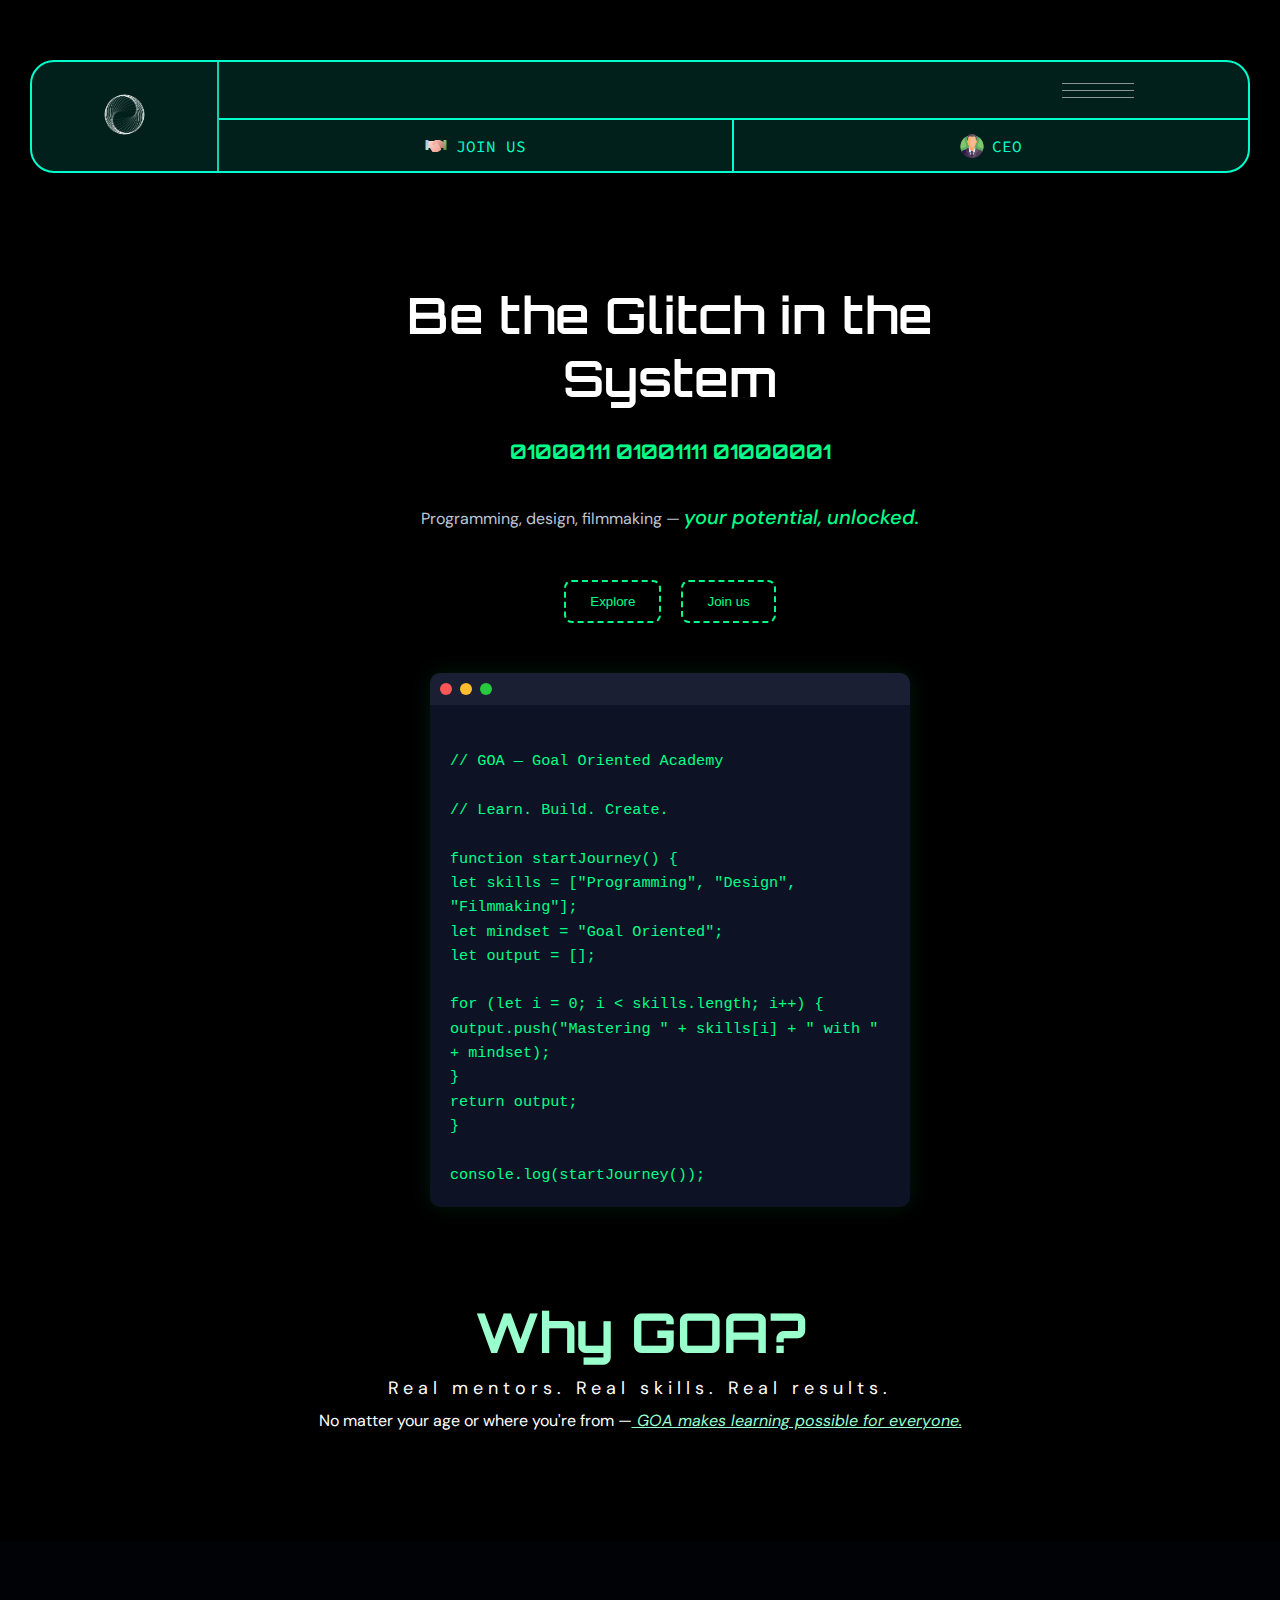
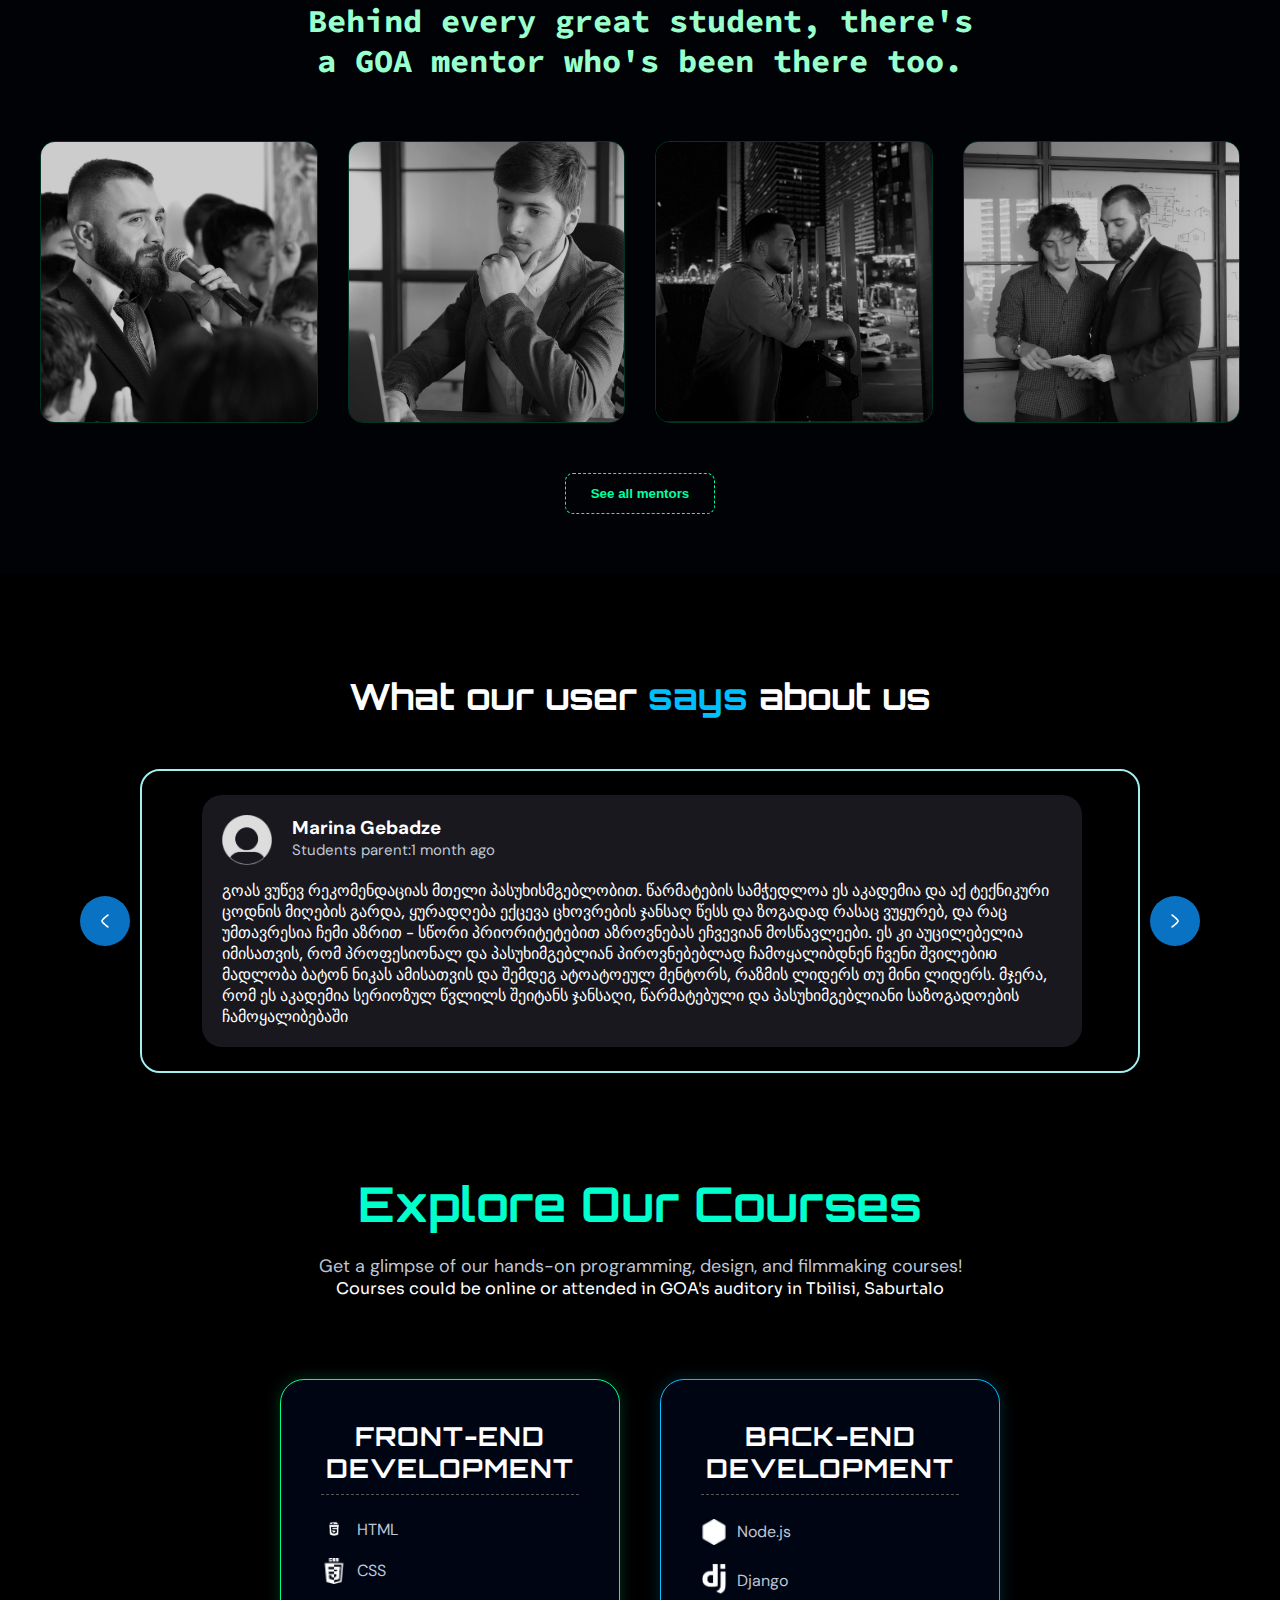
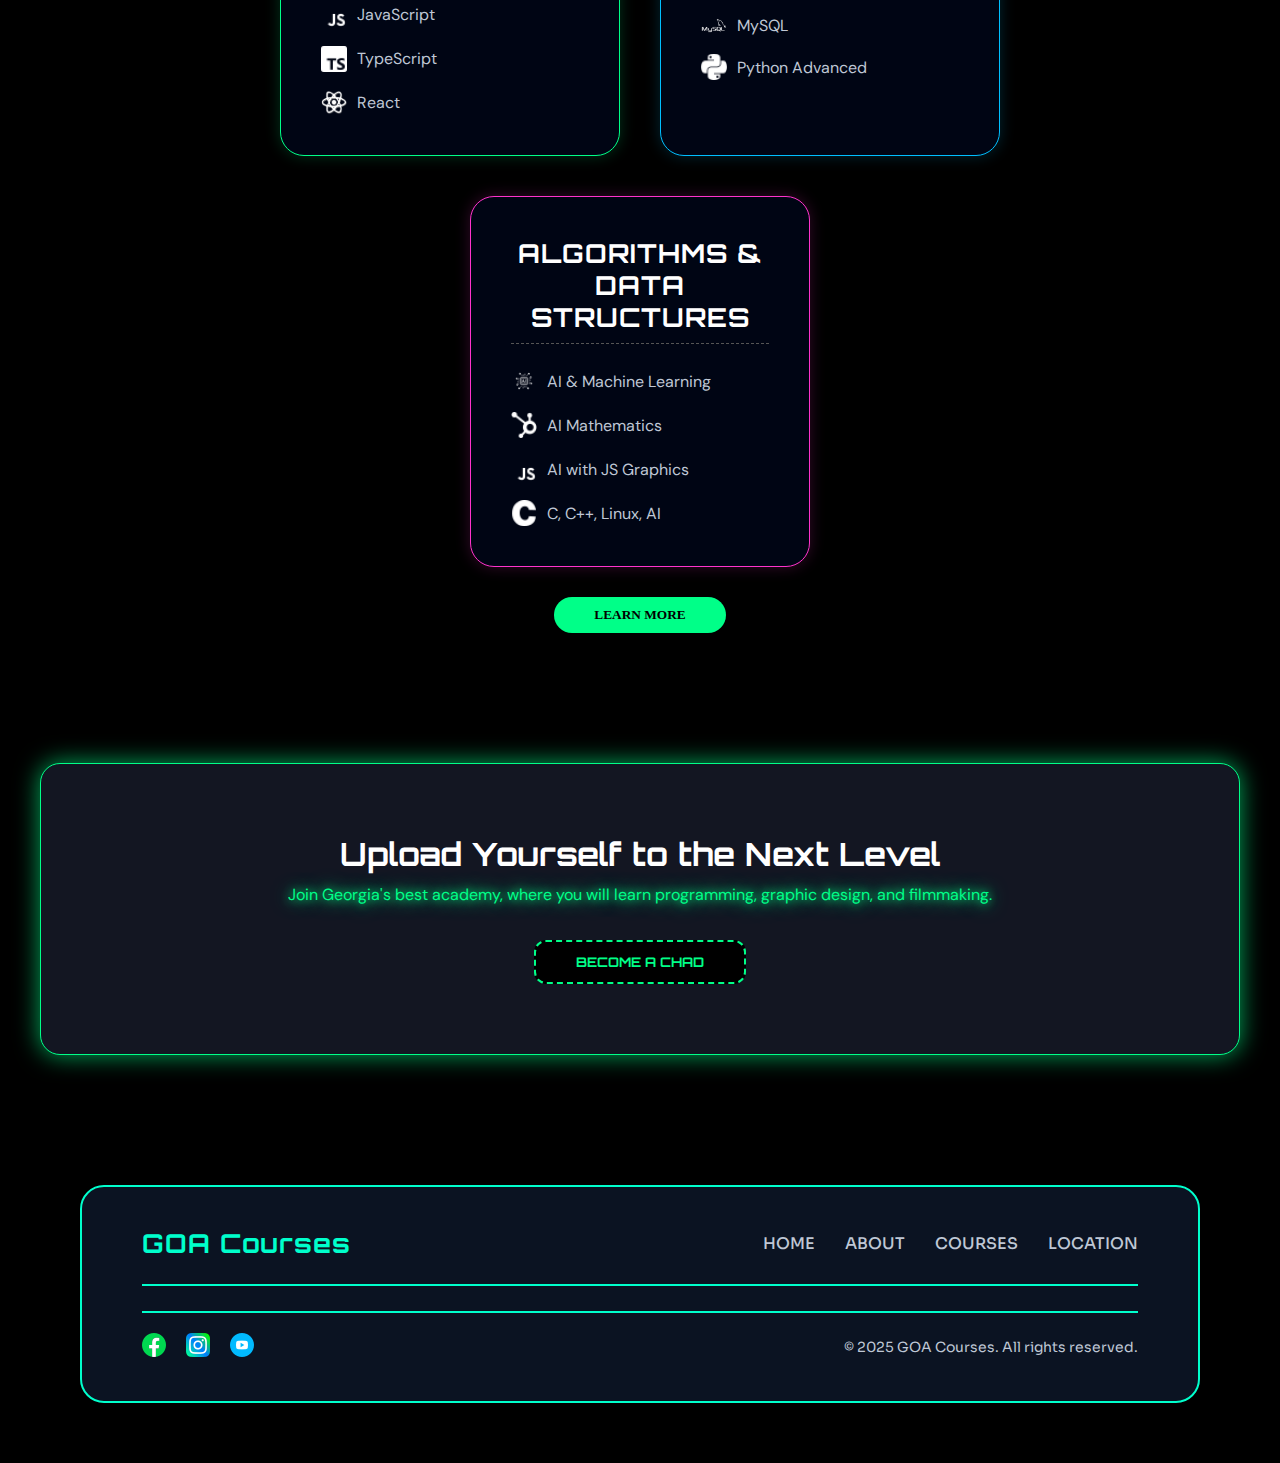
<file: GOA/HTML/main.html>
<!DOCTYPE html>
<html lang="en">
  <head>
    <meta charset="UTF-8" />
    <meta name="viewport" content="width=device-width, initial-scale=1.0" />
    <title>GOA</title>
    <link rel="stylesheet" href="/GOA/CSS/main.css" />
  </head>
  <body>
    <images>
      <img
        src="/GOA/images/main/Objects (1).png"
        alt="circles"
        class="top-left"
      />
      <img
        src="/GOA/images/main/Objects (1).png"
        alt=" circles"
        class="top-left"
      />
      <img
        src="/GOA/images/main/Objects (1).png"
        alt="circles"
        class="top-left"
      />
    </images>
    <header class="font1">
      <div class="header-img-div">
        <a href="main.html">
          <img
            class="header-img"
            src="/GOA/images/main/header-circle-img.png"
            alt="header-logo"
          />
        </a>
      </div>
      <div class="header-links">
        <div class="header-nav-menu">
          <nav>
            <ul>
              <li><a href="/GOA/HTML/main.html" class="main-li">HOME</a></li>
              <li><a href="/GOA/HTML/about.html">ABOUT</a></li>
              <li><a href="/GOA/HTML/courses.html">COURSES</a></li>
              <li><a href="/GOA/HTML/mentorspage.html">MENTORS PAGE</a></li>
              <li><a href="/GOA/HTML/MMA.html">MMA</a></li>
            </ul>
          </nav>
          <div class="burger-menu-div">
            <img src="/GOA/images/main/Union.png" alt="burger menu" />
          </div>
        </div>
        <div class="header-row2">
          <div class="header-services border-right">
            <div>
              <img src="/GOA/images/main/handshake.png" alt="JOIN US icon" />
              <a href="/GOA/HTML/contactus.html">JOIN US</a>
            </div>
          </div>
          <div class="header-services">
            <div>
              <img src="/GOA/images/main/man.png" alt="man ceo icon" />
              <a href="https://www.facebook.com/NikaGoaKeshelava">CEO</a>
            </div>
          </div>
        </div>
      </div>
    </header>

    <!-------------- Hero --------- -->
    <section id="hero">
      <div class="hero-text">
        <h1 class="Orbitronj">Be the Glitch in the System</h1>
        <h3 class="Orbitronj">01000111 01001111 01000001</h3>
        <p class="sans">
          Programming, design, filmmaking —
          <span>your potential, unlocked.</span>
        </p>
        <div class="hero-btns">
          <button>
            <a href="../HTML/contactus.html" target="_blank">Explore</a>
          </button>
          <button>
            <a href="/GOA/HTML/contactus.html" target="_blank">Join us</a>
          </button>
        </div>
      </div>
      <div class="hero-right">
        <div class="code-editor">
          <div class="editor-header">
            <div class="dot red"></div>
            <div class="dot yellow"></div>
            <div class="dot green"></div>
          </div>
          <div class="editor-body">
            // GOA — Goal Oriented Academy 

            // Learn. Build. Create. 

            function startJourney() { 
              let skills = ["Programming", "Design", "Filmmaking"]; 
              let mindset = "Goal Oriented"; 
              let output = [];

              for (let i = 0; i < skills.length; i++) {
                output.push("Mastering " + skills[i] + " with " + mindset); 
              } 
              return output; 
            }

            console.log(startJourney());
          </div>
        </div>
      </div>
    </section>

    <section id="why-goa">
      <h1 class="Orbitronj">Why GOA?</h1>
      <p class="sans why-goa-p1">Real mentors. Real skills. Real results.</p>
      <p class="sans">
        No matter your age or where you're from —<span>
          GOA makes learning possible for everyone.</span
        >
      </p>
    </section>

    <section id="our-team">
      <h2 class="font1">
        Behind every great student, there's a GOA mentor who's been there too.
      </h2>
      <div class="team-grid">
        <div class="team-card">
          <img src="/GOA/images/main/nika.jpg" alt="CEO" />
          <div class="card-overlay">
            <h3>Nika Keshelava</h3>
            <p>
              Meet Our CEO - He drives GOA's mission to make quality education
              accessible to everyone, everywhere.
            </p>
          </div>
        </div>

        <div class="team-card">
          <img src="/GOA/images/main/gabrieli.jpg" alt="Mentor2" />
          <div class="card-overlay">
            <h3>Gabrieli Molodini</h3>
            <p>Programming&&Robotech mentor</p>
            <p>“Set your goals with us —and let's achieve them together.”</p>
          </div>
        </div>

        <div class="team-card">
          <img src="/GOA/images/main/goga.jpg" alt="Mentor 3" />
          <div class="card-overlay">
            <h3>Goga Chalauri</h3>
            <p>Mentor & Assistant, Student Support</p>
          </div>
        </div>

        <div class="team-card">
          <img src="/GOA/images/main/lasha.jpg" alt="Mentor 4" />
          <div class="card-overlay">
            <h3>Lasha Lomidze</h3>
            <p>A new generation of mentors — guiding future developers.</p>
          </div>
        </div>
      </div>

      <div class="button-wrapper">
        <button class="see-more">
          <a href="../HTML/mentorspage.html">See all mentors</a>
        </button>
      </div>
    </section>

    <!--   #00BFFF #00BFFF   #FF0055     #FF3366 -->
    
    <section id="reviews">
      <h1 class="Orbitronj">What our user <span>says </span>about us</h1>
      <div class="rbb-p">
        <div class="swipe swipe-left" id="left">
      <img src="/GOA/images/main/swipe-left.png" alt="" />
    </div>
      <div class="review-box-box" id="rbb">
        
        <div class="review-box">
          <div class="review-container">
            <div class="profile">
              <img src="/GOA/images/main/user-pfp.png" alt="" />
              <div class="name">
                <h3 class="sans">Marina Gebadze</h3>
                <p class="sans">Students parent:1 month ago</p>
              </div>
            </div>
            <p>
              გოას ვუწევ რეკომენდაციას მთელი პასუხისმგებლობით. წარმატების
              სამჭედლოა ეს აკადემია და აქ ტექნიკური ცოდნის მიღების გარდა,
              ყურადღება ექცევა ცხოვრების ჯანსაღ წესს და ზოგადად რასაც ვუყურებ,
              და რაც უმთავრესია ჩემი აზრით - სწორი პრიორიტეტებით აზროვნებას
              ეჩვევიან მოსწავლეები. ეს კი აუცილებელია იმისათვის, რომ პროფესიონალ
              და პასუხიმგებლიან პიროვნებებლად ჩამოყალიბდნენ ჩვენი შვილებიю
              მადლობა ბატონ ნიკას ამისათვის და შემდეგ ატოატოეულ მენტორს, რაზმის
              ლიდერს თუ მინი ლიდერს. მჯერა, რომ ეს აკადემია სერიოზულ წვლილს
              შეიტანს ჯანსაღი, წარმატებული და პასუხიმგებლიანი საზოგადოების
              ჩამოყალიბებაში
            </p>
          </div>
        </div>

        <div class="review-box">
          <div class="review-container">
            <div class="profile">
              <img src="/GOA/images/main/user-pfp.png" alt="" />
              <div class="name">
                <h3 class="sans">Marina Gebadze</h3>
                <p class="sans">Students parent:1 month ago</p>
              </div>
            </div>
            <p>
              გოას ვუწევ რეკომენდაციას მთელი პასუხისმგებლობით. წარმატების
              სამჭედლოა ეს აკადემია და აქ ტექნიკური ცოდნის მიღების გარდა,
              ყურადღება ექცევა ცხოვრების ჯანსაღ წესს და ზოგადად რასაც ვუყურებ,
              და რაც უმთავრესია ჩემი აზრით - სწორი პრიორიტეტებით აზროვნებას
              ეჩვევიან მოსწავლეები. ეს კი აუცილებელია იმისათვის, რომ პროფესიონალ
              და პასუხიმგებლიან პიროვნებებლად ჩამოყალიბდნენ ჩვენი შვილებიю
              მადლობა ბატონ ნიკას ამისათვის და შემდეგ ატოატოეულ მენტორს, რაზმის
              ლიდერს თუ მინი ლიდერს. მჯერა, რომ ეს აკადემია სერიოზულ წვლილს
              შეიტანს ჯანსაღი, წარმატებული და პასუხიმგებლიანი საზოგადოების
              ჩამოყალიბებაში
            </p>
          </div>
        </div>

        <div class="review-box">
          <div class="review-container">
            <div class="profile">
              <img src="/GOA/images/main/user-pfp.png" alt="" />
              <div class="name">
                <h3 class="sans">Marina Gebadze</h3>
                <p class="sans">Students parent:1 month ago</p>
              </div>
            </div>
            <p>
              გოას ვუწევ რეკომენდაციას მთელი პასუხისმგებლობით. წარმატების
              სამჭედლოა ეს აკადემია და აქ ტექნიკური ცოდნის მიღების გარდა,
              ყურადღება ექცევა ცხოვრების ჯანსაღ წესს და ზოგადად რასაც ვუყურებ,
              და რაც უმთავრესია ჩემი აზრით - სწორი პრიორიტეტებით აზროვნებას
              ეჩვევიან მოსწავლეები. ეს კი აუცილებელია იმისათვის, რომ პროფესიონალ
              და პასუხიმგებლიან პიროვნებებლად ჩამოყალიბდნენ ჩვენი შვილებიю
              მადლობა ბატონ ნიკას ამისათვის და შემდეგ ატოატოეულ მენტორს, რაზმის
              ლიდერს თუ მინი ლიდერს. მჯერა, რომ ეს აკადემია სერიოზულ წვლილს
              შეიტანს ჯანსაღი, წარმატებული და პასუხიმგებლიანი საზოგადოების
              ჩამოყალიბებაში
            </p>
          </div>
        </div>

        <div class="review-box">
          <div class="review-container">
            <div class="profile">
              <img src="/GOA/images/main/user-pfp.png" alt="" />
              <div class="name">
                <h3 class="sans">Marina Gebadze</h3>
                <p class="sans">Students parent:1 month ago</p>
              </div>
            </div>
            <p>
              გოას ვუწევ რეკომენდაციას მთელი პასუხისმგებლობით. წარმატების
              სამჭედლოა ეს აკადემია და აქ ტექნიკური ცოდნის მიღების გარდა,
              ყურადღება ექცევა ცხოვრების ჯანსაღ წესს და ზოგადად რასაც ვუყურებ,
              და რაც უმთავრესია ჩემი აზრით - სწორი პრიორიტეტებით აზროვნებას
              ეჩვევიან მოსწავლეები. ეს კი აუცილებელია იმისათვის, რომ პროფესიონალ
              და პასუხიმგებლიან პიროვნებებლად ჩამოყალიბდნენ ჩვენი შვილებიю
              მადლობა ბატონ ნიკას ამისათვის და შემდეგ ატოატოეულ მენტორს, რაზმის
              ლიდერს თუ მინი ლიდერს. მჯერა, რომ ეს აკადემია სერიოზულ წვლილს
              შეიტანს ჯანსაღი, წარმატებული და პასუხიმგებლიანი საზოგადოების
              ჩამოყალიბებაში
            </p>
          </div>
        </div>
      </div>
      <div class="swipe swipe-right" id="right">
      <img src="/GOA/images/main/swipe-right.png" alt="" />
    </div>
      </div>
    </section>

    <section id="course-preview">
      <div class="course-text">
        <h2 class="Orbitronj">Explore Our Courses</h2>
        <p class="sans">
          Get a glimpse of our hands-on programming, design, and filmmaking
          courses!
        </p>
      </div>
      <p>
        Courses could be online or attended in GOA's auditory in Tbilisi,
        Saburtalo
      </p>

      <div class="course-details">
        <div class="infos info1">
          <h2>Front-end Development</h2>
          <ul>
            <div class="li-s">
              <img src="/GOA/images/main/html.png" alt="HTML icon" />
              <li>HTML</li>
            </div>
            <div class="li-s">
              <img src="/GOA/images/main/css3-alt (2).png" alt="CSS icon" />
              <li>CSS</li>
            </div>
            <div class="li-s">
              <img src="/GOA/images/main/js.png" alt="JavaScript icon" />
              <li>JavaScript</li>
            </div>
            <div class="li-s">
              <img
                src="/GOA/images/main/typescript.png"
                alt="TypeScript icon"
              />
              <li>TypeScript</li>
            </div>
            <div class="li-s">
              <img src="/GOA/images/main/react.png" alt="React icon" />
              <li>React</li>
            </div>
          </ul>
        </div>

        <div class="infos info2">
          <h2>Back-end Development</h2>
          <ul>
            <div class="li-s">
              <img src="/GOA/images/main/node-js.png" alt="Node.js icon" />
              <li>Node.js</li>
            </div>
            <div class="li-s">
              <img src="/GOA/images/main/django.png" alt="Django icon" />
              <li>Django</li>
            </div>
            <div class="li-s">
              <img src="/GOA/images/main/sql.png" alt="SQL  icon" />
              <li>MySQL</li>
            </div>
            <div class="li-s">
              <img src="/GOA/images/main/python.png" alt="Python icon" />
              <li>Python Advanced</li>
            </div>
          </ul>
        </div>

        <div class="infos info3">
          <h2>Algorithms & Data Structures</h2>
          <ul>
            <div class="li-s">
              <img src="/GOA/images/main/ai.png" alt="AI  icon" />
              <li>AI & Machine Learning</li>
            </div>
            <div class="li-s">
              <img src="/GOA/images/main/ai'.png" alt="AI math icon" />
              <li>AI Mathematics</li>
            </div>
            <div class="li-s">
              <img src="/GOA/images/main/js.png" alt="JavaScript  icon" />
              <li>AI with JS Graphics</li>
            </div>
            <div class="li-s">
              <img src="/GOA/images/main/c.png" alt="C programming icon" />
              <li>C, C++, Linux, AI</li>
            </div>
          </ul>
        </div>
      </div>
      <button><a href="/GOA/HTML/courses.html">Learn more</a></button>
    </section>

    <section id="Join">
      <h1 class="Orbitronj">Upload Yourself to the Next Level</h1>
      <p class="sans join-text">
        Join Georgia's best academy, where you will learn programming, graphic
        design, and filmmaking.
      </p>
      <button class="join-btn">
        <a href="../HTML/contactus.html">BECOME A CHAD</a>
      </button>
    </section>

    <footer>
      <div class="footer-top">
        <div class="footer-logo">GOA Courses</div>
        <div class="footer-nav">
          <ul>
            <li><a href="/GOA/HTML/main.html" target="_blank">HOME</a></li>
            <li><a href="/GOA/HTML/about.html" target="_blank">ABOUT</a></li>
            <li>
              <a href="/GOA/HTML/courses.html" target="_blank">COURSES</a>
            </li>
            <li>
              <a
                href="https://www.google.com/maps/place/%E1%83%97%E1%83%94%E1%83%97%E1%83%A0%E1%83%98+%E1%83%99%E1%83%95%E1%83%90%E1%83%93%E1%83%A0%E1%83%90%E1%83%A2%E1%83%98+%E1%83%A8%E1%83%90%E1%83%A0%E1%83%A2%E1%83%90%E1%83%95%E1%83%90%E1%83%96%E1%83%94/data=!4m2!3m1!1s0x0:0x2710b12662dc8502?sa=X&ved=1t:2428&ictx=111"
                target="_blank"
                >LOCATION</a
              >
            </li>
          </ul>
        </div>
      </div>

      <div class="footer-bottom">
        <div class="footer-socials">
          <a href="https://www.facebook.com/nika11keshelava" target="_blank">
            <img
              src="/GOA/images/main/facebook (1).png"
              alt="goa acadedmy facebook page"
            />
          </a>
          <a
            href="https://www.instagram.com/goal_oriented_academy__goa/"
            target="_blank"
          >
            <img src="/GOA/images/main/instagram (1).png" alt="instagram goa" />
          </a>
          <a
            href="https://www.youtube.com/@Goal_Oriented_Academy__GOA"
            target="_blank"
          >
            <img
              src="/GOA/images/main/youtube (1).png"
              alt="goa youtube link"
            />
          </a>
        </div>
        <p>© 2025 GOA Courses. All rights reserved.</p>
      </div>
    </footer>
    <script>
      let left = document.getElementById("left");
      let right = document.getElementById("right");
      let parent = document.getElementById("rbb");
      function scrollLeft() {
        parent.scrollBy({ left: 1000, behavior: "smooth" });
      }
      function scrollRight() {
        parent.scrollBy({ left: -1000, behavior: "smooth" });
      }

      left.addEventListener("click", scrollRight);
      right.addEventListener("click", scrollLeft);
    </script>
  </body>
</html>
</file>
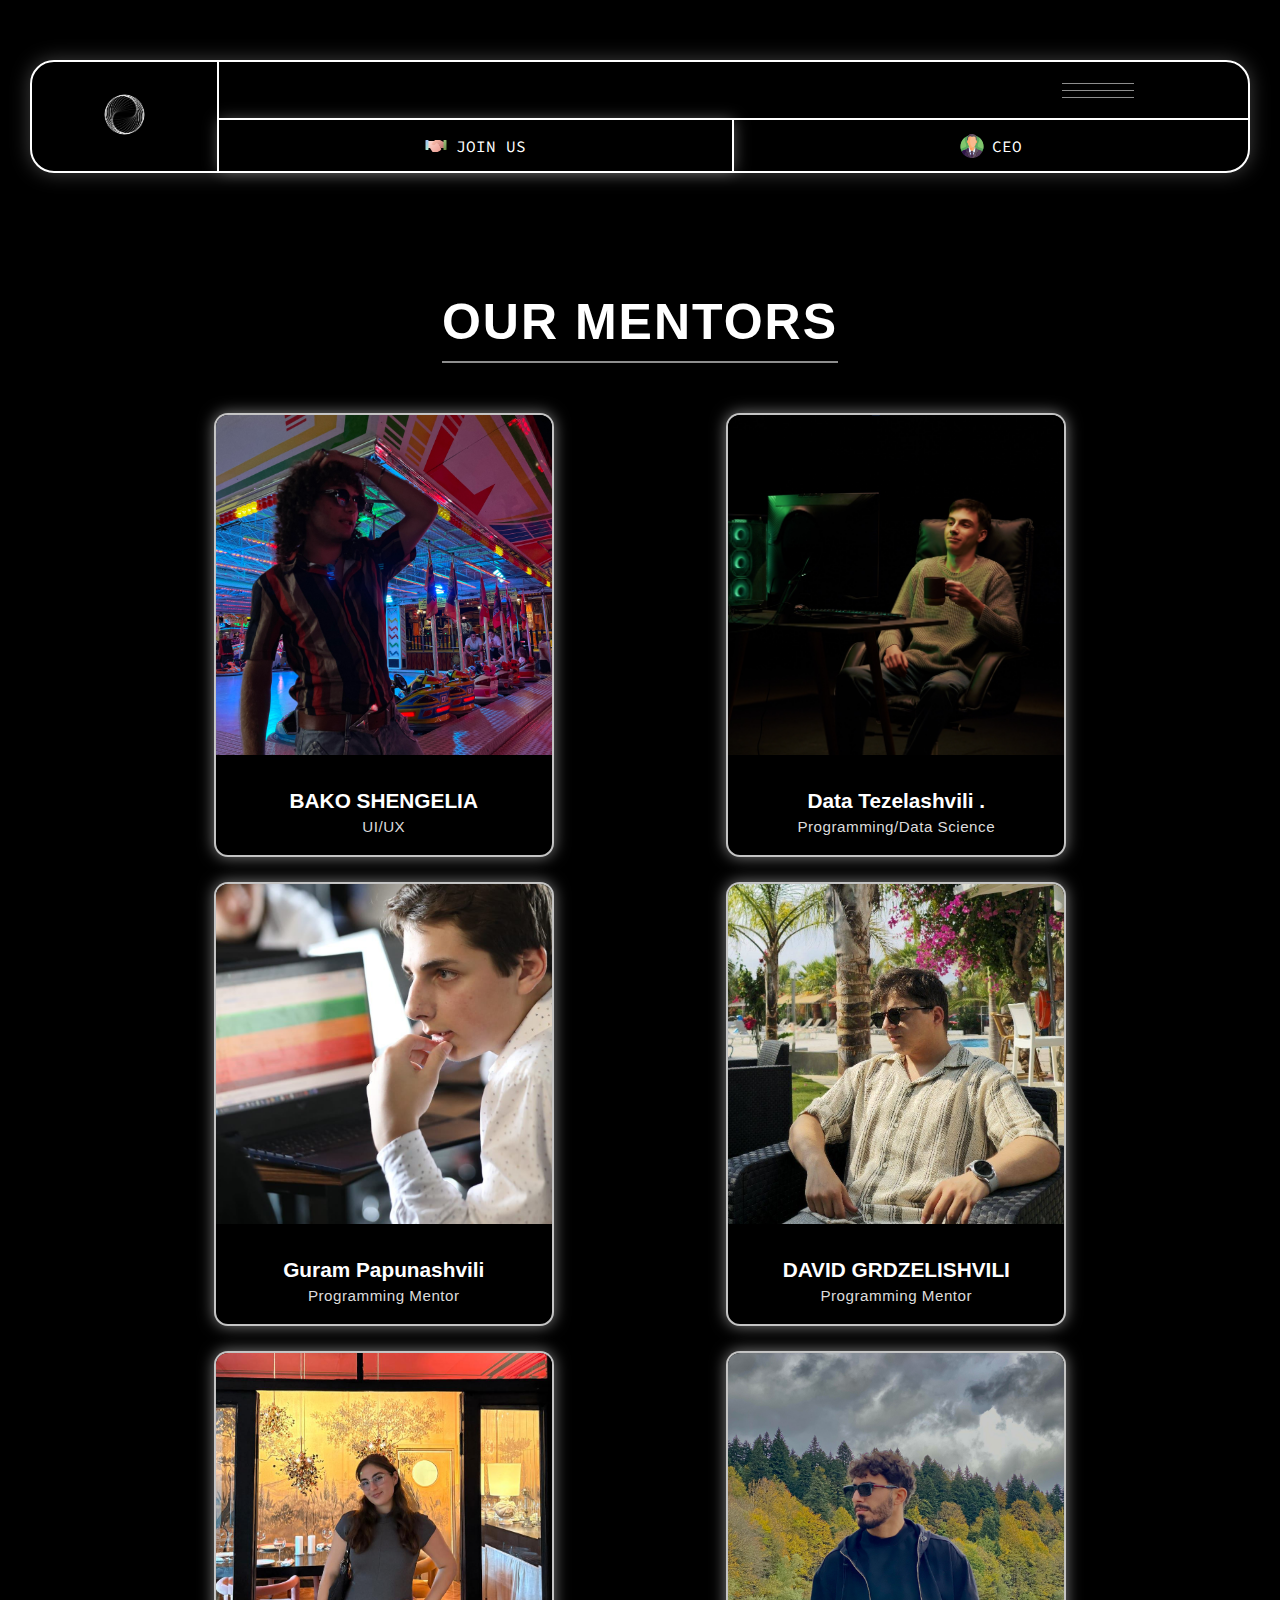
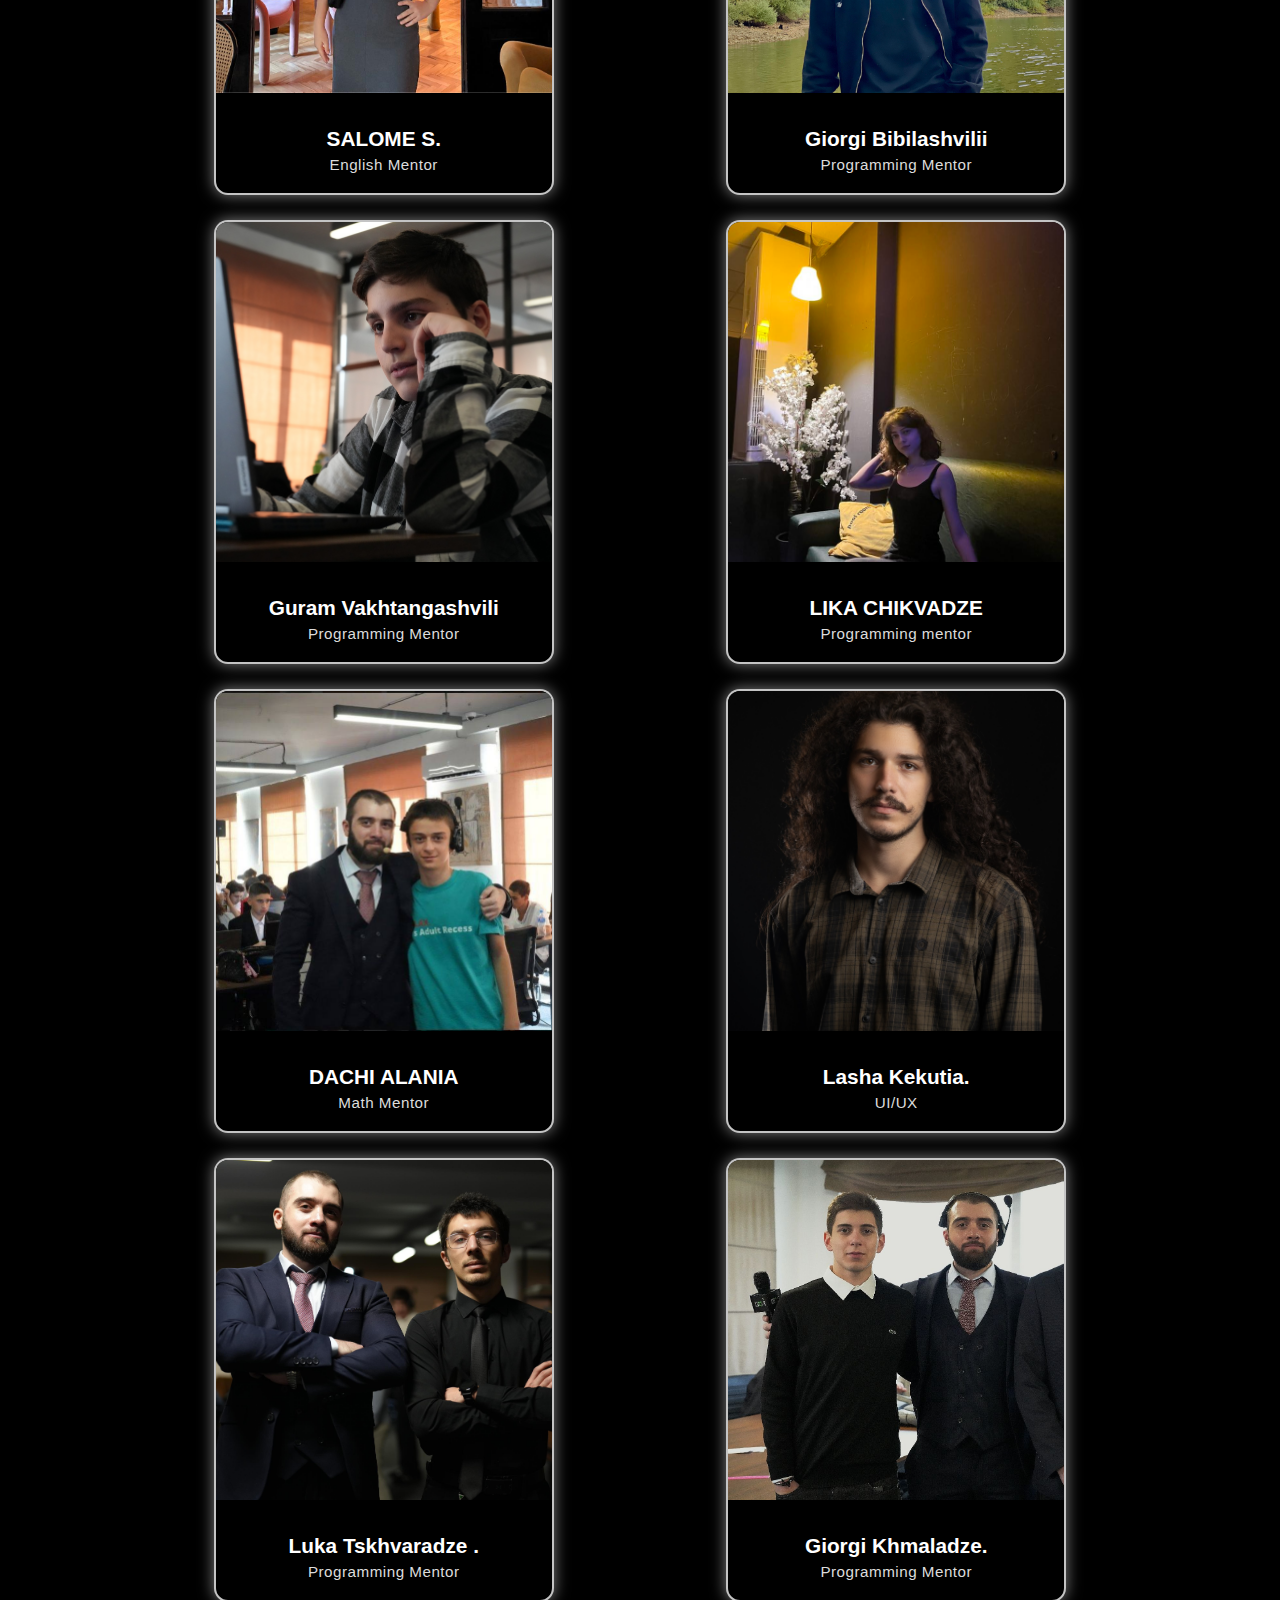
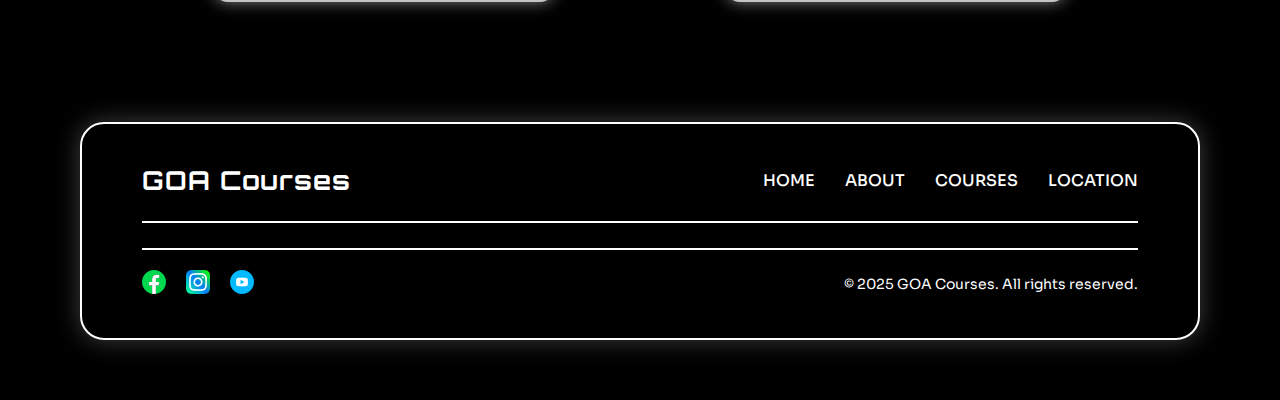
<file: GOA/HTML/mentorspage.html>
<!DOCTYPE html>
<html lang="en">
<head>
  <meta charset="UTF-8" />
  <meta name="viewport" content="width=device-width, initial-scale=1.0" />
  <title>Document</title>
  <link rel="stylesheet" href="../CSS/mentorspage.css" />
</head>

<body>
  <header class="font1">
    <div class="header-img-div">
      <a href="../index.html">
        <img class="header-img" src="../images/main/header-circle-img.png" alt="header-logo" />
      </a>
    </div>

    <div class="header-links">
      <div class="header-nav-menu">
        <nav>
          <ul>
            <li><a href="../index.html">HOME</a></li>
            <li><a href="about.html">ABOUT</a></li>
            <li><a href="courses.html">COURSES</a></li>
            <li><a href="mentorspage.html" class="main-li">MENTORS PAGE</a></li>
            <li><a href="MMA.html">MMA</a></li>
          </ul>
        </nav>
        <div class="burger-menu-div">
          <img src="../images/main/Union.png" alt="burger menu" />
        </div>
      </div>

      <div class="header-row2">
        <div class="header-services border-right">
          <div>
            <img src="../images/main/handshake.png" alt="JOIN US icon" />
            <a href="contactus.html">JOIN US</a>
          </div>
        </div>
        <div class="header-services">
          <div>
            <img src="../images/main/man.png" alt="man ceo icon" />
            <a href="https://www.facebook.com/NikaGoaKeshelava">CEO</a>
          </div>
        </div>
      </div>
    </div>
  </header>

 
  <main>
    <section id="mentors">
      <section id="mentors" class="font1">
        <h1 class="section-title">OUR MENTORS</h1>

        

        <div class="mentors-grid">
          <div class="mentor-card">
            <a href="https://www.facebook.com/ShengeliaBako1" target="_blank">
              <img src="../images/main/bako-mentor'.jpg" alt="ceo" class="mentor-img">
            </a>
            <div class="mentor-info">
              <h2>BAKO SHENGELIA</h2>
              <p>UI/UX</p>
            </div>
          </div>

          <div class="mentor-card">
            <a href="https://www.facebook.com/data.tezela" target="_blank">
              <img src="../images/main/data-mentor.jpg" alt="Mentor" class="mentor-img">
            </a>
            <div class="mentor-info">
              <h2>Data Tezelashvili .</h2>
              <p> Programming/Data Science</p>
            </div>
          </div>

          <div class="mentor-card">
            <a href="https://www.facebook.com/guram.papunashvili.52#" target="_blank">
              <img src="../images/main/guram-mentros.jpg" class="mentor-img">
            </a>
            <div class="mentor-info">
              <h2>Guram Papunashvili </h2>
              <p>Programming Mentor</p>
            </div>
          </div>

          <div class="mentor-card">
            <a href="https://www.facebook.com/gela.gelashvili.71465572#" target="_blank">
              <img src="../images/main/davit-mentor.jpg" alt="Mentor" class="mentor-img">
            </a>
            <div class="mentor-info">
              <h2>DAVID GRDZELISHVILI </h2>
              <p>Programming Mentor</p>
            </div>
          </div>

           <div class="mentor-card">
            <a href="https://www.facebook.com/salome.sali.1029#" target="_blank">
              <img src="../images/main/salome-mentor.jpg" alt="Mentor" class="mentor-img">
            </a>
            <div class="mentor-info">
              <h2>SALOME S.</h2>
              <p>English Mentor</p>
            </div>
          </div>

          <div class="mentor-card">
            <a href="https://www.facebook.com/giorgi.bibilashvilii.2025#" target="_blank">
              <img src="../images/main/giorgi-mentros.jpg" alt="Mentor" class="mentor-img">
            </a>
            <div class="mentor-info">
              <h2>Giorgi Bibilashvilii </h2>
              <p>Programming Mentor</p>
            </div>
          </div>

          <div class="mentor-card">
            <a href="https://www.facebook.com/guga.guram.5#" target="_blank">
              <img src="../images/main/guram2-mentor.jpg" alt="Mentor" class="mentor-img">
            </a>
            <div class="mentor-info">
              <h2>Guram Vakhtangashvili</h2>
              <p>Programming Mentor</p>
            </div>
          </div>

          <div class="mentor-card">
            <a href="https://www.facebook.com/likuna.chxikvadze" target="_blank">
              <img src="../images/main/lika-mentor.jpg" alt="Mentor " class="mentor-img">
            </a>
            <div class="mentor-info">
              <h2>LIKA CHIKVADZE</h2>
              <p>Programming mentor</p>
            </div>
          </div>

          <div class="mentor-card">
            <a href="https://www.facebook.com/dachi.alania.2025" target="_blank">
              <img src="../images/main/dachi-mentor.jpg" alt="Mentor" class="mentor-img">
            </a>
            <div class="mentor-info">
              <h2>DACHI ALANIA</h2>
              <p>Math Mentor</p>
            </div>
          </div>

            <div class="mentor-card">
            <a href="https://www.facebook.com/lasha.kekutia.9" target="_blank">
              <img src="../images/main/ლასჰა-მენტორ.jpg" alt="Mentor" class="mentor-img">
            </a>
            <div class="mentor-info">
              <h2>Lasha Kekutia.</h2>
              <p>UI/UX</p>
            </div>
          </div>

            <div class="mentor-card">
            <a href="https://www.facebook.com/luka.tskhvaradze.2025" target="_blank">
              <img src="../images/main/luka-mentor.jpg" alt="Mentor" class="mentor-img">
            </a>
            <div class="mentor-info">
              <h2>Luka Tskhvaradze .</h2>
              <p> Programming Mentor</p>
            </div>
          </div>

            <div class="mentor-card">
            <a href="ebook.com/giorgi.xmaladze.102" target="_blank">
              <img src="../images/main/khmaladze-mentor.jpg" alt="Mentor" class="mentor-img">
            </a>
            <div class="mentor-info">
              <h2>Giorgi Khmaladze.</h2>
              <p>Programming  Mentor</p>
            </div>
          </div>

       

        </div>
      </section>
  </main>
  <footer>
    <div class="footer-top">
      <div class="footer-logo">GOA Courses</div>
      <div class="footer-nav">
        <ul>
          <li><a href="../index.html" target="_blank">HOME</a></li>
          <li><a href="about.html" target="_blank">ABOUT</a></li>
          <li><a href="courses.html" target="_blank">COURSES</a></li>
          <li>
            <a
              href="https://www.google.com/maps/place/%E1%83%97%E1%83%94%E1%83%97%E1%83%A0%E1%83%98+%E1%83%99%E1%83%95%E1%83%90%E1%83%93%E1%83%A0%E1%83%90%E1%83%A2%E1%83%98+%E1%83%A8%E1%83%90%E1%83%A0%E1%83%A2%E1%83%90%E1%83%95%E1%83%90%E1%83%96%E1%83%94"
              target="_blank"
              >LOCATION</a>
          </li>
        </ul>
      </div>
    </div>

    <div class="footer-bottom">
      <div class="footer-socials">
        <a href="https://www.facebook.com/nika11keshelava" target="_blank">
          <img src="../images/main/facebook (1).png" alt="goa academy facebook page" />
        </a>
        <a href="https://www.instagram.com/goal_oriented_academy__goa/" target="_blank">
          <img src="../images/main/instagram (1).png" alt="instagram goa" />
        </a>
        <a href="https://www.youtube.com/@Goal_Oriented_Academy__GOA" target="_blank">
          <img src="../images/main/youtube (1).png" alt="goa youtube link" />
        </a>
      </div>
      <p>© 2025 GOA Courses. All rights reserved.</p>
    </div>
  </footer>
</body>
</html>
</file>
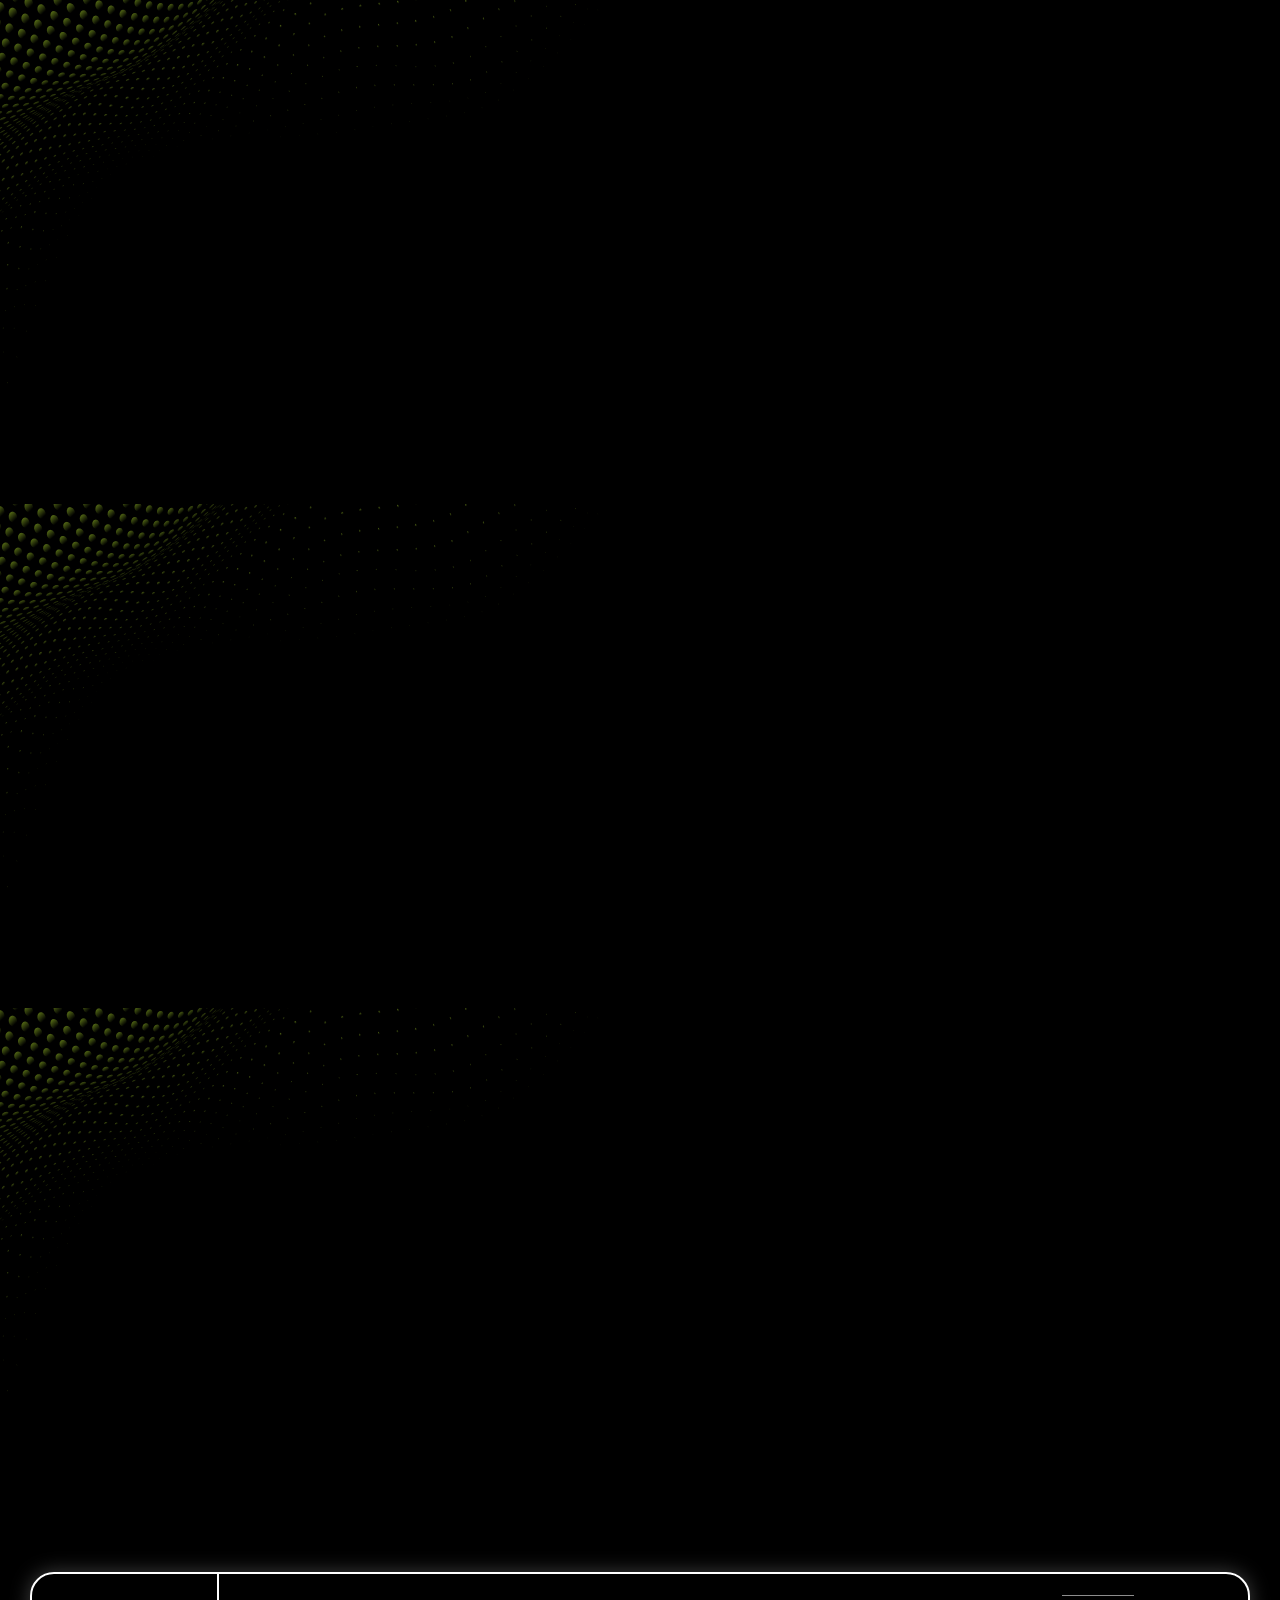
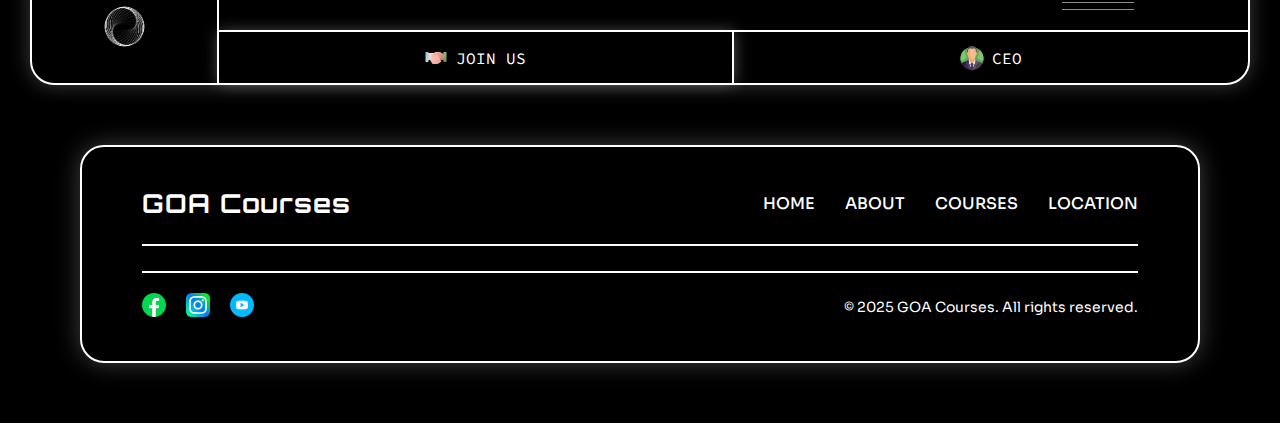
<file: GOA/HTML/MMA.html>
<!DOCTYPE html>
<html lang="en">
  <head>
    <meta charset="UTF-8" />
    <meta name="viewport" content="width=device-width, initial-scale=1.0" />
    <title>Document</title>
    <link rel="stylesheet" href="/GOA/CSS/mentorspage.css" />
  </head>
  <body>
      <img
        src="/GOA/images/main/Objects (1).png"
        alt="circles"
        class="top-left"
      />
      <img
        src="/GOA/images/main/Objects (1).png"
        alt=" circles"
        class="top-left"
      />
      <img
        src="/GOA/images/main/Objects (1).png"
        alt="circles"
        class="top-left"
      />
    <header class="font1">
      <div class="header-img-div">
        <a href="main.html">
          <img
            class="header-img"
            src="/GOA/images/main/header-circle-img.png"
            alt="header-logo"
          />
        </a>
      </div>
      <div class="header-links">
        <div class="header-nav-menu">
          <nav>
            <ul>
              <li><a href="/GOA/HTML/main.html" class="main-li">HOME</a></li>
              <li><a href="/GOA/HTML/about.html">ABOUT</a></li>
              <li><a href="/GOA/HTML/courses.html">COURSES</a></li>
              <li><a href="/GOA/HTML/mentorspage.html">MENTORS PAGE</a></li>
              <li><a href="/GOA/HTML/MMA.html">MMA</a></li>
            </ul>
          </nav>
          <div class="burger-menu-div">
            <img src="/GOA/images/main/Union.png" alt="burger menu" />
          </div>
        </div>
        <div class="header-row2">
          <div class="header-services border-right">
            <div>
              <img src="/GOA/images/main/handshake.png" alt="JOIN US icon" />
              <a href="/GOA/HTML/contactus.html">JOIN US</a>
            </div>
          </div>
          <div class="header-services">
            <div>
              <img src="/GOA/images/main/man.png" alt="man ceo icon" />
              <a href="https://www.facebook.com/NikaGoaKeshelava">CEO</a>
            </div>
          </div>
        </div>
      </div>
    </header>




<!-----------footer------------ -->
    <footer>
  <div class="footer-top">
    <div class="footer-logo">GOA Courses</div>
    <div class="footer-nav">
      <ul>
        <li><a href="/GOA/HTML/main.html" target="_blank">HOME</a></li>
        <li><a href="/GOA/HTML/about.html" target="_blank">ABOUT</a></li>
        <li><a href="/GOA/HTML/courses.html" target="_blank">COURSES</a></li>
        <li><a href="https://www.google.com/maps/place/%E1%83%97%E1%83%94%E1%83%97%E1%83%A0%E1%83%98+%E1%83%99%E1%83%95%E1%83%90%E1%83%93%E1%83%A0%E1%83%90%E1%83%A2%E1%83%98+%E1%83%A8%E1%83%90%E1%83%A0%E1%83%A2%E1%83%90%E1%83%95%E1%83%90%E1%83%96%E1%83%94/data=!4m2!3m1!1s0x0:0x2710b12662dc8502?sa=X&ved=1t:2428&ictx=111" target="_blank">LOCATION</a></li>
      </ul>
    </div>
  </div>

  <div class="footer-bottom">
    <div class="footer-socials">
      <a href="https://www.facebook.com/nika11keshelava" target="_blank">
        <img src="/GOA/images/main/facebook (1).png" alt="goa acadedmy facebook page">
      </a>
       <a href="https://www.instagram.com/goal_oriented_academy__goa/"  target="_blank">
        <img src="/GOA/images/main/instagram (1).png" alt="instagram goa">
      </a>
       <a href="https://www.youtube.com/@Goal_Oriented_Academy__GOA" target="_blank">
        <img src="/GOA/images/main/youtube (1).png" alt="goa youtube link">
      </a>
    </div>
    <p>© 2025 GOA Courses. All rights reserved.</p>
  </div>
</footer>

  </body>
</html>
</file>
<file: GOA/CSS/main.css>
@import url("https://fonts.googleapis.com/css2?family=Source+Code+Pro:ital,wght@0,200..900;1,200..900&display=swap");
@import url("https://fonts.googleapis.com/css2?family=Sora:wght@100..800&display=swap");
@import url("https://fonts.googleapis.com/css2?family=Orbitron:wght@400..900&display=swap");
@import url("https://fonts.googleapis.com/css2?family=DM+Sans:ital,opsz,wght@0,9..40,100..1000;1,9..40,100..1000&display=swap");

* {
  margin: 0;
  padding: 0;
  box-sizing: border-box;
}

body {
  position: relative;
  font-family: "Sora", sans-serif;
  background-color: #000000;
  color: white;
  overflow-x: hidden;
}

a {
  text-decoration: none;
}
.font1 {
  font-family: "Source Code Pro", monospace;
}
.sora {
  font-family: "Sora", sans-serif;
  font-optical-sizing: auto;
  font-style: normal;
}

.Orbitronj {
  font-family: "Orbitron", sans-serif;
  font-optical-sizing: auto;
  font-style: normal;
}
.sans {
  font-family: "DM Sans", sans-serif;
  font-optical-sizing: auto;
  font-style: normal;
}
.top-left {
  position: fixed;
  width: 690px;
  height: 500px;
  top: 0;
  left: 0;
}

/* -------------------- HEADER -------------------- */
header {
  display: flex;
  border: 2px solid #00ffcc;
  border-radius: 24px;
  color: rgb(255, 255, 255);
  margin: 60px 80px;
  position: relative;
  z-index: 1;
  background-color: #02463d76;
  transition: background-color 0.3s ease;
}

header:hover {
  background-color: #000a1b;
}

.header-img-div {
  border-right: 2px solid #1acfab;
  padding: 25px 100px;
}

.header-img {
  width: 65px;
}

.header-links {
  display: flex;
  flex-direction: column;
  width: 100%;
}

.header-nav-menu {
  display: flex;
  align-items: center;
  justify-content: space-between;
  border-bottom: 2px solid #00ffcc;
}

header nav {
  max-width: 1190px;
  width: 100%;
  height: 56px;
  border-right: 2px solid #00ffcc;
}

header nav ul {
  padding: 15px 20px;
  display: flex;
  justify-content: space-around;
  list-style: none;
}
.main-li {
  background-color: #06da77bc;
  color: rgb(0, 0, 0);
  padding: 10px;
  border-radius: 20px;
  cursor: pointer;
  transition: 0.5s ease-out;
  box-shadow: 0px 0px 15px #05ff8abc;
}
.main-li:hover {
  background-color: #05b6633c;
}
header nav ul li a {
  font-family: "Orbitron", sans-serif;
  color: #bfc7d5;
  letter-spacing: 1px;
  transition: color 0.3s ease;
  cursor: pointer;
}

header nav ul li a:hover {
  color: #00ffcc;
}

/*------------ burger menu ----------------*/
.burger-menu-div {
  display: flex;
  justify-content: center;
  align-items: center;
  width: 100%;
  max-width: 300px;
  height: 56px;
  cursor: pointer;
  border-left: 2px solid #00ffcc;
  border-top-right-radius: 24px;
}

/* -------------second row socials andn joinus -------------------*/
.header-row2 {
  display: flex;
  width: 100%;
  height: 100%;
  max-width: 1400px;
  justify-content: space-between;
  align-items: center;
}

/* joins us and socials divs */
.header-services {
  display: flex;
  align-items: center;
  justify-content: center;
  height: 100%;
  width: 50%;
  font-family: "Source Code Pro", monospace;
}

.header-services div {
  display: flex;
  align-items: center;
  gap: 8px;
  color: #00ffcc;
}

.header-services div a {
  color: #00ffcc;
}
.border-right {
  border-right: 2px solid #00ffcc;
}

/* -------------------- HERO -------------------- */
#hero {
  width: 100%;
  display: flex;
  padding: 80px;
  justify-content: space-around;
}

.hero-text {
  display: flex;
  flex-direction: column;
  gap: 10px;
}
.hero-text span {
  font-size: 20px;
  font-weight: 700;
}

.hero-text h1 {
  font-size: 60px;
  margin: 10px 0;
  font-weight: 600;
  max-width: 700px;
}

.hero-text h3 {
  font-size: 20px;
  margin: 10px 0;
  color: #00ff88;
}

.hero-text p {
  margin-top: 15px;
  margin-top: 20px;
  color: #bfc7d5;
}

.hero-text p span {
  color: #00ff88;
  font-weight: 500;
  font-style: italic;
}
.hero-btns {
  display: flex;
  width: 100%;
  gap: 50px;
  margin-top: 40px;
}
.hero-btns button {
  border: 2px dashed #00ff88;
  color: #00ff88;
  background: transparent;
  padding: 12px 24px;
  border-radius: 8px;
  transition: 0.3s ease-in;
  cursor: pointer;
}
.hero-btns button a {
  color: #00ff88;
}

.hero-btns :hover {
  background-color: #000000;
  box-shadow: 0 0 20px #00ff88;
  border: 1px double darkcyan;
}

/* -----------------hero-right----------------- */
.code-editor {
  background: #0d1224;
  border-radius: 10px;
  box-shadow: 0 0 20px rgba(0, 255, 136, 0.1);
  width: 100%;
  max-width: 480px;
  font-family: "Fira Code", monospace;
}

.editor-header {
  display: flex;
  gap: 8px;
  padding: 10px;
  background: #1a1f33;
  border-top-left-radius: 10px;
  border-top-right-radius: 10px;
}

.dot {
  height: 12px;
  width: 12px;
  border-radius: 50%;
}

.red {
  background: #ff5656;
}
.yellow {
  background: #ffbd2e;
}
.green {
  background: #27c93f;
}

.editor-body {
  padding: 20px;
  color: #00ff88;
  font-size: 0.95rem;
  line-height: 1.6;
  overflow-x: auto;
  white-space: pre-line;
}

/* ?????????????????????????WHY GOA?????????????????????????? */
#why-goa {
  margin: 10px 100px;
  display: flex;
  flex-direction: column;
  gap: 10px;
  padding: 20px;
  text-align: center;
}
#why-goa h1 {
  font-size: 55px;
  color: #99ffcc;
}
#why-goa p span {
  text-decoration: underline;
  font-style: italic;
  color: #99ffcc;
}
.why-goa-p1 {
  letter-spacing: 5px;
  font-size: 18px;
}

/* ---------------our team------------------- */
#our-team {
  text-align: center;
  display: flex;
  flex-direction: column;
  align-items: center;
  background-color: #00060f60;
  color: #fff;
  padding: 60px 20px;
  margin-top: 90px;
}
#our-team h2 {
  margin-bottom: 60px;
  max-width: 700px;
  font-size: 32px;
  color: #99ffcc;
}
.team-grid {
  display: grid;
  grid-template-columns: repeat(auto-fit, minmax(220px, 1fr));
  gap: 30px;
  margin: 0 auto;
  width: 100%;
  max-width: 1300px;
  padding: 0 20px;
}
.team-card {
  position: relative;
  overflow: hidden;
  border-radius: 15px;
  border: 1px solid #00ff9f33;
  transition: 0.3s ease-in-out;
}

.team-card img {
  width: 100%;
  height: 100%;
  object-fit: cover;
  filter: grayscale(100%) brightness(0.8);
  transition: 0.3s ease-out;
}

.team-card:hover img {
  filter: grayscale(0%) brightness(1);
  transform: scale(1.05);
}

.card-overlay {
  position: absolute;
  inset: 0;
  background: rgba(0, 0, 0, 0.7);
  opacity: 0;
  display: flex;
  flex-direction: column;
  justify-content: center;
  align-items: center;
  padding: 20px;
  transition: 0.4s ease;
}

.team-card:hover .card-overlay {
  opacity: 1;
}

.card-overlay h3 {
  color: #00ff9f;
  font-size: 21px;
  margin-bottom: 10px;
}

.card-overlay p {
  font-size: 15px;
  color: #ddd;
  text-align: center;
}

.button-wrapper {
  margin-top: 50px;
  text-align: center;
}

.see-more {
  color: #00ff9f;
  text-decoration: none;
  font-weight: 600;
  border: 1px dashed #00ff9f;
  padding: 12px 25px;
  border-radius: 8px;
  transition: 0.3s ease;
  background: transparent;
  cursor: pointer;
}

.see-more a {
  color: inherit;
  text-decoration: none;
}

.see-more:hover {
  background-color: #00ff9f;
  color: #000;
}

/* -----------------reviews------------ */
#reviews {
  display: flex;
  flex-direction: column;
  justify-content: center;
  align-items: center;
  margin: 100px 260px;
  gap: 50px;
}
#reviews h1 {
  font-size: 36px;
  text-align: center;
}
#reviews h1 span {
  color: #00bfff;
}
.rbb-p {
  display: flex;
  align-items: center;
  gap: 10px;
}
.review-box-box {
  border: 2px solid rgb(160, 240, 240);
  border-radius: 20px;
  display: flex;
  width: 1000px;
  overflow: hidden;
  flex-direction: row;
}
.review-box {
  width: 1000px;
  flex-shrink: 0;
  height: 300px;
  padding: 60px;
  display: flex;
  align-items: center;
  justify-content: center;
  flex-direction: column;
  gap: 10px;
  background-color: #0000005e;
  position: relative;
}
.top-left {
  display: none;
}
.swipe {
  border-radius: 50%;
  background-color: #0972c3;
  display: flex;
  align-items: center;
  justify-content: center;
  padding: 16px;
  width: 50px;
  height: 50px;
}
.profile img {
  width: 50px;
}
.profile {
  display: flex;
  align-items: start;
  gap: 20px;
}
.name p {
  color: #bfc7d5;
  font-size: 15px;
}
.review-container {
  display: flex;
  flex-direction: column;
  gap: 15px;
  border-radius: 20px;
  background-color: #33333e7a;
  padding: 20px;
}
.dots {
  display: flex;
  align-items: center;
  gap: 16px;
  margin-top: 10px;
}
.main-dot {
  border: 1px solid rgb(0, 213, 255);
  width: 24px;
  height: 24px;
  border-radius: 24px;
  padding: 7px;
}

/* --------------------courses------------------- */
#course-preview {
  margin: 100px 130px;
  text-align: center;
}

.course-text h2 {
  font-size: 48px;
  font-weight: 700;
  color: #00ffcc;
  margin-bottom: 20px;
}

.course-text p {
  color: #bfc7d5;
  font-size: 18px;
  margin-top: 10px;
}
/*-----second paart- cards------------- */
.course-details {
  display: flex;
  flex-wrap: wrap;
  justify-content: center;
  gap: 40px;
  margin-top: 80px;
}
/* -------------each card------------- */
.infos {
  display: flex;
  flex-direction: column;
  gap: 24px;
  border-radius: 24px;
  padding: 40px;
  width: 340px;
  background-color: #000514;
  cursor: pointer;
  transition: 0.3s ease;
}
/*  kkuriss shesaxeb cardebis css */
.info1 {
  border: 1px solid #00ff88;
  box-shadow: 0 0 15px #00ff8833;
}
/* -------on hover card moves 16px  on y gerdzi------ */
.info1:hover {
  box-shadow: 0 0 25px #00ff88aa;
  transform: translateY(-10px);
}

.info2 {
  border: 1px solid #00bfff;
  box-shadow: 0 0 15px #00bfff33;
}
.info2:hover {
  box-shadow: 0 0 25px #00bfffaa;
  transform: translateY(-10px);
}

.info3 {
  border: 1px solid #ff33cc;
  box-shadow: 0 0 15px #ff33cc33;
}
.info3:hover {
  box-shadow: 0 0 25px #ff33ccaa;
  transform: translateY(-10px);
}

.infos h2 {
  font-size: 26px;
  color: #ffffff;
  text-transform: uppercase;
  font-family: "Orbitron", sans-serif;
  letter-spacing: 1px;
  border-bottom: 1px dashed #555;
  padding-bottom: 10px;
}

.infos ul {
  display: flex;
  flex-direction: column;
  gap: 18px;
}

.li-s {
  display: flex;
  align-items: center;
  gap: 10px;
}

.li-s img {
  width: 26px;
  filter: brightness(1.3);
}

.li-s li {
  list-style: none;
  font-family: "DM Sans", sans-serif;
  color: #bfc7d5;
  font-size: 16px;
}

.li-s li:hover {
  color: #00ff88;
  transition: 0.2s ease;
  cursor: pointer;
}

.infos:hover h2 {
  text-shadow: 0 0 8px;
}
/* -----button---------- */
#course-preview button {
  margin-top: 30px;
  padding: 10px 40px;
  background-color: #00ff88;
  border: none;
  border-radius: 20px;
  cursor: pointer;
  transition: 0.7s ease-in-out;
}
#course-preview button:hover {
  box-shadow: 0px 0px 20px #00a76ad2;
  transform: translateY(-2px);
}
#course-preview button a {
  color: rgb(0, 0, 0);
  text-transform: uppercase;
  font-family: "orbitronj";
  transition: 0.5s ease;
  font-weight: 700;
}
#course-preview button:hover a {
  text-shadow: 0px 0px 7px gainsboro;
}
/* ------------join our courses------------------ */
#Join {
  display: flex;
  flex-direction: column;
  align-items: center;
  gap: 10px;
  background-color: #131622;
  border: 1px solid #00ff88;
  text-align: center;
  padding: 70px 50px;
  border-radius: 20px;
  box-shadow: 0 0 25px #00ff88aa;
  margin: 130px 40px;
}

#Join .join-text {
  color: #00ff88;
  text-shadow: 0 0 10px #00ff88, 0 0 20px #00ff88;
}

#Join .join-btn {
  padding: 12px 40px;
  background-color: #000;
  border: 2px dashed #00ff88;
  border-radius: 12px;
  cursor: pointer;
  transition: 0.3s ease;
  margin-top: 25px;
}

#Join .join-btn:hover {
  box-shadow: 0 0 25px #00ff88;
  transform: translateY(-3px);
}

#Join .join-btn a {
  color: #00ff88;
  text-decoration: none;
  font-family: "Orbitron", sans-serif;
  font-weight: 700;
}

/* ------------footerr----------- */
/* ----------------------------- */
footer {
  border: 2px solid #00ffcc;
  border-radius: 24px;
  background-color: #0b1322;
  color: white;
  margin: 60px 80px;
  padding: 40px 60px;
  font-family: "Sora", sans-serif;
}

/* footer top  logo with text and navigation*/
.footer-top {
  display: flex;
  justify-content: space-between;
  align-items: center;
  border-bottom: 2px solid #00ffcc;
  padding-bottom: 25px;
  margin-bottom: 25px;
}

.footer-logo {
  font-family: "Orbitron", sans-serif;
  font-size: 26px;
  font-weight: 700;
  color: #00ffcc;
  letter-spacing: 1px;
}

.footer-nav ul {
  list-style: none;
  display: flex;
  gap: 30px;
  text-align: center;
}

.footer-nav ul li a {
  color: #bfc7d5;
  font-weight: 500;
  cursor: pointer;
  transition: color 0.3s ease;
}

.footer-nav ul li a:hover {
  color: #00ffcc;
}

/* footer second row2 with socials adn all rigth reserrved */
.footer-bottom {
  display: flex;
  justify-content: space-between;
  align-items: center;
  font-size: 14px;
  border-top: 2px solid #00ffcc;
  padding-top: 20px;
  color: #bfc7d5;
}

.footer-socials {
  display: flex;
  gap: 20px;
}

.footer-socails a {
  mix-blend-mode: difference;
  background-color: white;
}

/* ---------------media------------------------- */
@media (max-width: 1340px) {
  /* -------------header------------- */
  header {
    margin: 60px 30px;
  }
  .header-img-div {
    padding: 20px 60px;
  }
  header nav {
    display: none;
    border-right: none;
  }
  .header-img img {
    width: 120%;
  }
  .header-nav-menu {
    justify-content: end;
  }
  .burger-menu-div {
    border: none;
  }
  /* <-----hero---------- */
  #hero {
    margin: 30px 30px;
    flex-direction: column;
    align-items: center;
    gap: 50px;
    padding: 40px 20px;
  }

  .hero-text {
    text-align: center;
  }
  .hero-text h1 {
    font-size: 50px;
  }
  .hero-btns {
    justify-content: center;
    gap: 20px;
  }
}

@media (max-width: 992px) {
  /* -----------------hero------------ */
  .hero-text {
    gap: 0px;
  }
  .hero-text h1 {
    font-size: 36px;
  }
  .hero-text p {
    font-size: 17px;
  }
  .hero-text p span {
    font-size: 18px;
  }

  .hero-text h3 {
    font-size: 18px;
  }
  .hero-btns button {
    padding: 10px 20px;
    font-size: 14px;
  }
  .hero-right {
    display: flex;
    flex-direction: column;
    justify-content: center;
    align-items: center;
  }
  .code-editor {
    max-width: 80%;
    min-width: 60%;
  }
  .editor-body {
    font-size: 14px;
  }
  /* -------------------- Why GOA -------------------- */
  #why-goa {
    margin: 20px 10px;
  }
  #why-goa h1 {
    font-size: 40px;
  }
  .why-goa-p1 {
    font-size: 16px;
  }
  #why-goa p span {
    font-size: 16px;
  }
  /* -------------mentors----------------- */
  .team-grid {
    grid-template-columns: repeat(auto-fit, minmax(180px, 1fr));
    gap: 20px;
    padding: 0 15px;
  }
  /* --review----- */
}

@media (max-width: 576px) {
  /* --------header----------- */
  header {
    margin: 20px 20px;
  }
  .header-img-div {
    padding: 10px 40px;
  }
  .header-services img {
    display: none;
  }
  .header-services a {
    font-size: 14px;
  }
  /* -------------hero------------ */
  #hero {
    margin: 0;
    justify-content: center;
    align-items: center;
  }
  .hero-text {
    margin: 10px 40px;
  }
  .hero-text h1 {
    font-size: 26px;
  }
  .hero-text h3 {
    font-size: 16px;
  }
  .hero-text p,
  .hero-text p span {
    font-size: 15px;
  }

  /* -------------mentors----------------- */
  #our-team h2 {
    font-size: 20px;
  }
  .team-grid {
    grid-template-columns: repeat(auto-fit, minmax(140px, 1fr));
    gap: 15px;
    padding: 0 10px;
  }
  /* -----------review--------------- */
  #reviews {
    margin: 20px 40px;
  }
  #reviews h1 {
    font-size: 20px;
  }
  .review-box {
    padding: 20px;
    font-size: 14px;
  }
  /*  ------------------course preview---------- */
  #course-preview {
    margin: 80px 20px;
  }
  .course-text h2 {
    font-size: 28px;
  }
  #course-preview p {
    font-size: 14px;
    margin: 10px;
  }
  /* ------courses-------------- */
  .infos h2 {
    font-size: 23px;
  }
  /* ----------join goas academy------------- */
  #Join {
    margin: 50px 30px;
    padding: 40px;
  }
  #Join h1 {
    font-size: 23px;
  }
  #Join p {
    font-size: 14px;
  }
  /* -----foter---------- */
  footer {
    margin: 40px 20px;
    padding: 40px;
    text-align: start;
  }
  .footer-top,
  .footer-nav ul,
  .footer-bottom {
    flex-direction: column;
    gap: 15px;
  }
}

@media (max-width: 1157px) {
  .review-box-box,
  .review-box {
    width: 600px;
    height: 400px;
  }
  .review-box-box {
    overflow: scroll;
  }

  #left,
  #right {
    display: none;
  }
}
@media (max-width: 644px) {
  .review-box-box,
  .review-box {
    width: 100%;
    height: 700px;
  }
  .rbb-p {
    width: 100%;
  }
}
</file>
<file: GOA/CSS/contactus.css>
@import url("https://fonts.googleapis.com/css2?family=Source+Code+Pro:ital,wght@0,200..900;1,200..900&display=swap");
@import url("https://fonts.googleapis.com/css2?family=Sora:wght@100..800&display=swap");
@import url("https://fonts.googleapis.com/css2?family=Orbitron:wght@400..900&display=swap");
@import url("https://fonts.googleapis.com/css2?family=DM+Sans:ital,opsz,wght@0,9..40,100..1000;1,9..40,100..1000&display=swap");

* {
  margin: 0;
  padding: 0;
  box-sizing: border-box;
}
a {
  text-decoration: none;
}
body {
  font-family: "Poppins", sans-serif;
  background-color: #0a0a0a;
  color: #ffffff;
}

/* ------------------HEADER-------------- */
header {
  display: flex;
  border: 2px solid #ff2ecb;
  border-radius: 24px;
  color: #ffffff;
  margin: 60px 80px;
  background: linear-gradient(90deg, #120018 0%, #1a0030 100%);
  box-shadow: 0 0 20px #bb00ff80;
  transition: background-color 0.3s ease;
}

header:hover {
  background-color: #0e0020;
  box-shadow: 0 0 25px #ff2ecb80;
}

.header-img-div {
  border-right: 2px solid #ff2ecb;
  padding: 25px 100px;
}

.header-img {
  width: 65px;
}

.header-links {
  display: flex;
  flex-direction: column;
  width: 100%;
}

.header-nav-menu {
  display: flex;
  align-items: center;
  justify-content: space-between;
  border-bottom: 2px solid #ff2ecb;
}

header nav {
  max-width: 1190px;
  width: 100%;
  height: 56px;
  border-right: 2px solid #ff2ecb;
}

header nav ul {
  padding: 15px 20px;
  display: flex;
  justify-content: space-around;
  list-style: none;
}

.main-li {
  background-color: #ffffff00;
  color: rgb(255, 255, 255);
  padding: 10px 18px;
  border-radius: 20px;
  cursor: pointer;
  transition: 0.3s ease;
  box-shadow: 0px 0px 15px #f405bc7f;
}

.main-li:hover {
  background-color: #1b002e;
  box-shadow: 0px 0px 20px #ff2ecb80;
}

header nav ul li a {
  font-family: "Orbitron", sans-serif;
  color: #bfc7d5;
  letter-spacing: 1px;
  transition: color 0.3s ease;
}

header nav ul li a:hover {
  color: #ff2ecb;
}

.burger-menu-div {
  display: flex;
  justify-content: center;
  align-items: center;
  width: 100%;
  max-width: 300px;
  height: 56px;
  border-left: 2px solid #ff2ecb;
  border-top-right-radius: 24px;
  cursor: pointer;
}

/* ------------ SECOND ROW ------------------ */
.header-row2 {
  display: flex;
  width: 100%;
  height: 100%;
  max-width: 1400px;
  justify-content: space-between;
  align-items: center;
}

.header-services {
  display: flex;
  align-items: center;
  justify-content: center;
  height: 100%;
  width: 50%;
  font-family: "Source Code Pro", monospace;
}

.header-services div {
  display: flex;
  align-items: center;
  gap: 8px;
}

.ceo-a{
  color: white;
  transition: 0.4s ease-out;
}
.ceo-a:hover{
  color: #ff2ecb;
}
.border-right {
  border-right: 2px solid #ff2ecb;
}

/* ------------- map--------- */
.map {
  width: 100%;
}

/* -------------CONTACT-------------*/
#contact {
  display: flex;
  justify-content: center;
  align-items: flex-start;
  padding: 100px 20px;
}

.contact-container {
  display: flex;
  gap: 60px;
  width: 80%;
  flex-wrap: wrap;
}

.contact-info {
  flex: 1;
  min-width: 280px;
}

.contact-info h2 {
  font-family: "Orbitron", sans-serif;
  color: #bb00ff;
  margin-bottom: 15px;
}

.contact-info p {
  font-size: 15px;
  line-height: 1.6;
}

.info-box {
  margin-top: 20px;
  border-left: 3px solid #ff2ecb;
  padding-left: 15px;
}

/* ------------- FORM--------------- */
.contact-form {
  flex: 1;
  min-width: 280px;
  display: flex;
  flex-direction: column;
  gap: 20px;
}

.contact-form input,
.contact-form textarea {
  padding: 15px;
  border: 1px solid #333;
  border-radius: 8px;
  background-color: #111;
  color: #f0f0f0;
  font-size: 15px;
  resize: none;
}

.contact-form input:focus,
.contact-form textarea:focus {
  outline: none;
  border: 1px solid #ff2ecb;
  box-shadow: 0 0 10px #ff2ecb80;
}

.contact-form input::placeholder,
.contact-form textarea::placeholder {
  color: #888;
}

.contact-form button {
  background-color: #ff2ecb;
  color: white;
  border: none;
  padding: 15px;
  border-radius: 10px;
  font-weight: bold;
  cursor: pointer;
  transition: all 0.3s ease;
  letter-spacing: 1px;
}

.contact-form button:hover {
  background-color: #bb00ff;
  box-shadow: 0 0 15px #bb00ff80;
}

/* ------------------------ */
.community {
  text-align: center;
  padding: 80px 20px;
  background: linear-gradient(180deg, #0a0a0a 0%, #1a001f 100%);
  border-top: 2px solid #ff2ecb;
  border-bottom: 2px solid #bb00ff;
  box-shadow: 0 -5px 20px #ff2ecb80 inset;
}

.community h2 {
  font-family: "Orbitron", sans-serif;
  color: #ff2ecb;
  margin-bottom: 15px;
  font-size: 28px;
}

.community p {
  color: #ccc;
  margin-bottom: 30px;
}

.community .socials {
  display: flex;
  justify-content: center;
  gap: 30px;
  flex-wrap: wrap;
}

.community .socials a {
  color: #ffffff;
  background-color: #bb00ff;
  padding: 12px 25px;
  border-radius: 25px;
  font-weight: bold;
  letter-spacing: 1px;
  transition: all 0.3s ease;
  text-transform: uppercase;
  box-shadow: 0 0 15px #bb00ff80;
}

.community .socials a:hover {
  background-color: #ff2ecb;
  box-shadow: 0 0 25px #ff2ecb;
}


/* ------------footerr----------- */
/* ----------------------------- */
footer {
  border: 2px solid #ff2ecb;
  border-radius: 24px;
  background-color: #111;
  color: #ffffff;
  font-size: 14px;
  margin: 60px 80px;
  padding: 40px 60px;
  font-family: "Sora", sans-serif;
}

/* footer top  logo with text and navigation*/
.footer-top {
  display: flex;
  justify-content: space-between;
  align-items: center;
  border-bottom: 2px solid #ff2ecb;
  padding-bottom: 25px;
  margin-bottom: 25px;
}

/* logo */
.footer-logo {
  font-family: "Orbitron", sans-serif;
  font-size: 26px;
  font-weight: 700;
  color: #ff2ecb;
  letter-spacing: 1px;
}

/* navigation */
.footer-nav ul {
  list-style: none;
  display: flex;
  gap: 30px;
}

.footer-nav ul li a {
  color: #ffffff;
  font-weight: 500;
  cursor: pointer;
  transition: color 0.3s ease;
}

.footer-nav ul li a:hover {
  color: #ff2ecb;
}

/* footer second row2 with socials adn all rigth reserrved */
.footer-bottom {
  display: flex;
  justify-content: space-between;
  align-items: center;
  font-size: 14px;
  border-top: 2px solid #ff2ecb;
  padding-top: 20px;
  color: #bfc7d5;
}

/* social links */
.footer-socials {
  display: flex;
  gap: 20px;
}

.footer-socails a {
  mix-blend-mode: difference;
  background-color: white;
}
/*-----------media-----------*/
@media (max-width: 1340px) {
  /* -------------header------------- */
  header {
    margin: 60px 30px;
  }
  .header-img-div {
    padding: 20px 60px;
  }
  .header-nav-menu ul {
    display: none;
    border-right: none;
  }
  header nav {
    border-right: none;
  }
  .header-img img {
    width: 120%;
  }
  .header-nav-menu {
    justify-content: end;
  }
  .burger-menu-div {
    border: none;
  }
}
@media (max-width: 900px) {
 
  .contact-container {
    flex-direction: column;
    width: 95%;
    gap: 40px;
  }

  .community .socials {
    gap: 15px;
  }
}

@media (max-width: 576px) {
  /* --------header----------- */
  header{
    margin: 20px 20px;
  }
  header nav{
    display: none;
  }
   .header-img-div {
    padding: 10px 40px;
  }
   .header-services img{
    display: none;
  }
  .header-services a{
    font-size: 14px;
  }
  .header-nav-menu{
    align-items: center;
  }
    /* -----second row---------- */
.main-li{
  padding: 7px 7px;
}
 /* -----foter---------- */
   footer{
    margin: 40px 20px;
    padding: 40px;
    text-align: start;
   }
   .footer-top,
   .footer-nav ul,
   .footer-bottom{
    flex-direction: column;
    gap: 15px;
   }

}
</file>
<file: GOA/CSS/courses.css>
@import url("https://fonts.googleapis.com/css2?family=Source+Code+Pro:ital,wght@0,200..900;1,200..900&display=swap");
@import url("https://fonts.googleapis.com/css2?family=Sora:wght@100..800&display=swap");
@import url("https://fonts.googleapis.com/css2?family=Orbitron:wght@400..900&display=swap");
@import url("https://fonts.googleapis.com/css2?family=DM+Sans:ital,opsz,wght@0,9..40,100..1000;1,9..40,100..1000&display=swap");

* {
  margin: 0;
  padding: 0;
  box-sizing: border-box;
}

body {
  position: relative;
  font-family: "Sora", sans-serif;
  background-color: #010813;
  color: #cceeff;
  overflow-x: hidden;
}

a {
  text-decoration: none;
}
.font1 {
  font-family: "Source Code Pro", monospace;
}
.sora {
  font-family: "Sora", sans-serif;
  font-optical-sizing: auto;
  font-style: normal;
}

.Orbitronj {
  font-family: "Orbitron", sans-serif;
  font-optical-sizing: auto;
  font-style: normal;
}
.sans {
  font-family: "DM Sans", sans-serif;
  font-optical-sizing: auto;
  font-style: normal;
}
.top-left {
  position: fixed;
  width: 690px;
  height: 500px;
  top: 0;
  left: 0;
}

/* -------------------- HEADER -------------------- */
header {
  display: flex;
  border: 2px solid #00bfff;
  border-radius: 24px;
  color: #cceeff;
  margin: 60px 80px;
  position: relative;
  z-index: 1;
  background-color: #001b2e;
  transition: background-color 0.3s ease;
}

header:hover {
  background-color: #002b47;
}

.header-img-div {
  border-right: 2px solid #00bfff;
  padding: 25px 100px;
}

.header-img {
  width: 65px;
}

.header-links {
  display: flex;
  flex-direction: column;
  width: 100%;
}

.header-nav-menu {
  display: flex;
  align-items: center;
  justify-content: space-between;
  border-bottom: 2px solid #00bfff;
}

header nav {
  max-width: 1190px;
  width: 100%;
  height: 56px;
  border-right: 2px solid #00bfff;
}

header nav ul {
  padding: 15px 20px;
  display: flex;
  justify-content: space-around;
  list-style: none;
}
.main-li {
  background-color: #0066cc;
  color: #e0f7ff;
  padding: 10px;
  border-radius: 20px;
  cursor: pointer;
  transition: 0.5s ease-out;
  box-shadow: 0px 0px 15px #00bfff33;
}
.main-li:hover {
  background-color: #0099ff;
  color: #ffffff;
}
header nav ul li a {
  font-family: "Orbitron", sans-serif;
  color: #cceeff;
  font-weight: 600;
  letter-spacing: 1px;
  transition: color 0.3s ease;
  cursor: pointer;
}

header nav ul li a:hover {
  color: #00bfff;
}

/*------------ burger menu ----------------*/
.burger-menu-div {
  display: flex;
  justify-content: center;
  align-items: center;
  width: 100%;
  max-width: 300px;
  height: 56px;
  cursor: pointer;
  border-left: 2px solid #00bfff;
  border-top-right-radius: 24px;
}

/* -------------second row socials andn joinus -------------------*/
.header-row2 {
  display: flex;
  width: 100%;
  height: 100%;
  max-width: 1400px;
  justify-content: space-between;
  align-items: center;
}

/* joins us and socials divs */
.header-services {
  display: flex;
  align-items: center;
  justify-content: center;
  height: 100%;
  width: 50%;
  font-family: "Source Code Pro", monospace;
}

.header-services div {
  display: flex;
  align-items: center;
  gap: 8px;
  color: #cceeff;
}

.header-services div a {
  color: #99eaff;
  font-weight: 700;
}
.border-right {
  border-right: 2px solid #00bfff;
}
/* ----------maain content000000000000 */
main {
  padding: 40px 80px;
  color: #cceeff;
  background-color: #010813;
}
/* -------------Hero ----------- */
#hero {
  text-align: center;
  margin-bottom: 60px;
}

.hero-container h1 {
  font-family: "Orbitron", sans-serif;
  color: #00bfff;
  font-size: 2rem;
  margin-bottom: 10px;
  text-shadow: 0 0 15px #00bfff55;
}

.hero-p{
  font-size: 18px;
  color: #a9dfff;
  letter-spacing: 0.5px;
}

/* ---------Course all sections---------- */
.course-section {
  border: 1px solid #00bfff;
  box-shadow: 0 0 15px #00bfff33;
  border-radius: 20px;
  padding: 30px;
  margin-bottom: 40px;
  background-color: #001b2e;
  transition: 0.3s ease;
}

.course-section:hover {
  transform: translateY(-4px);
  box-shadow: 0 0 30px #00bfff87;
}

.course-section h2 {
  color: #00bfff;
  font-family: "Orbitron", sans-serif;
  margin-bottom: 15px;
}

.course-section p {
  color: #a8e0ff;
  margin-bottom: 20px;
  line-height: 1.6;
}

.course-section ul {
  list-style: none;
  padding: 0;
}

.course-section li {
  margin: 6px 0;
  font-size: 1rem;
}

.price {
  color: #00bfff;
  font-weight: 600;
}

/* ------------footerr----------- */
/* ----------------------------- */
footer {
  border: 2px solid #00bfff;
  border-radius: 24px;
  background-color: #001020;
  color: #cceeff;
  margin: 60px 80px;
  padding: 40px 60px;
  font-family: "Sora", sans-serif;
}

/* footer top  logo with text and navigation*/
.footer-top {
  display: flex;
  justify-content: space-between;
  align-items: center;
  border-bottom: 2px solid #00bfff;
  padding-bottom: 25px;
  margin-bottom: 25px;
}

/* ---------------logo   text------------*/
.footer-logo {
  font-family: "Orbitron", sans-serif;
  font-size: 26px;
  font-weight: 700;
  color: #00bfff;
  letter-spacing: 1px;
}

/* -------------navigation -------------*/
.footer-nav ul {
  list-style: none;
  display: flex;
  gap: 30px;
}

.footer-nav ul li a {
  color: #99d9ff;
  font-weight: 500;
  cursor: pointer;
  transition: color 0.3s ease;
}

.footer-nav ul li a:hover {
  color: #00bfff;
}

/* footer second row2 with socials adn all rigth reserrved */
.footer-bottom {
  display: flex;
  justify-content: space-between;
  align-items: center;
  font-size: 14px;
  border-top: 2px solid #00bfff;
  padding-top: 20px;
  color: #99d9ff;
}

/* ---------social ---------------- */
.footer-socials {
  display: flex;
  gap: 20px;
}

.footer-socails a {
  mix-blend-mode: difference;
  background-color: #00bfff;
}

/* ---------------media------------------------- */
@media (max-width: 1340px) {
  /* -------------header------------- */
  header {
    margin: 60px 30px;
  }
  .header-img-div {
    padding: 20px 60px;
  }
  header nav {
    display: none;
    border-right: none;
  }
  .header-img img {
    width: 120%;
  }
  .header-nav-menu {
    justify-content: end;
  }
  .burger-menu-div {
    border: none;
  }
}
@media (max-width: 576px) {
  /* --------header----------- */
  header {
    margin: 20px 20px;
  }
  .header-img-div {
    padding: 10px 40px;
  }
  .header-services img {
    display: none;
  }
  .header-services a {
    font-size: 14px;
  }
  /* -----hero----------- */
  main {
    padding: 30px 25px;
  }
  .hero-container h1 {
    font-size: 1.6rem;
  }
  .course-section {
    padding: 20px;
  }
  /* -----foter---------- */
  footer {
    margin: 40px 20px;
    padding: 40px;
    text-align: center;
  }
  .footer-top,
  .footer-nav ul,
  .footer-bottom {
    flex-direction: column;
    gap: 15px;
  }
}
</file>
<file: GOA/CSS/mentorspage.css>
@import url("https://fonts.googleapis.com/css2?family=Source+Code+Pro:ital,wght@0,200..900;1,200..900&display=swap");
@import url("https://fonts.googleapis.com/css2?family=Sora:wght@100..800&display=swap");
@import url("https://fonts.googleapis.com/css2?family=Orbitron:wght@400..900&display=swap");
@import url("https://fonts.googleapis.com/css2?family=DM+Sans:ital,opsz,wght@0,9..40,100..1000;1,9..40,100..1000&display=swap");

* {
  margin: 0;
  padding: 0;
  box-sizing: border-box;
}

body {
  position: relative;
  font-family: "Sora", sans-serif;
  background-color: #000000;
  color: white;
  overflow-x: hidden;
}

a {
  text-decoration: none;
}

.font1 {
  font-family: "Source Code Pro", monospace;
}

.sora {
  font-family: "Sora", sans-serif;
  font-optical-sizing: auto;
  font-style: normal;
}

.Orbitronj {
  font-family: "Orbitron", sans-serif;
  font-optical-sizing: auto;
  font-style: normal;
}

body {
  position: relative;
  font-family: "Sora", sans-serif;
  background-color: #000000;
  color: white;
  overflow-x: hidden;
}

/* -------------------- HEADER -------------------- */
header {
  display: flex;
  border: 2px solid #ffffff;
  border-radius: 24px;
  color: rgb(255, 255, 255);
  margin: 60px 80px;
  position: relative;
  z-index: 1;
  background-color: #000000;
  transition: background-color 0.3s ease;
  box-shadow: 0 0 20px rgba(255, 255, 255, 0.25);
}

header:hover {
  background-color: #0d0d0d;
  box-shadow: 0 0 30px rgba(255, 255, 255, 0.35);
}

.header-img-div {
  border-right: 2px solid #ffffff;
  padding: 25px 100px;
}

.header-img {
  width: 65px;
}

.header-links {
  display: flex;
  flex-direction: column;
  width: 100%;
}

.header-nav-menu {
  display: flex;
  align-items: center;
  justify-content: space-between;
  border-bottom: 2px solid #ffffff;
}

header nav {
  max-width: 1190px;
  width: 100%;
  height: 56px;
  border-right: 2px solid #ffffff;
}

header nav ul {
  padding: 15px 20px;
  display: flex;
  justify-content: space-around;
  list-style: none;
}

.main-li {
  background-color: #ffffff;
  color: #000000;
  padding: 10px;
  border-radius: 20px;
  transition: 0.3s;
}

header nav ul li a {
  font-family: "Orbitron", sans-serif;
  color: #ffffff;
  letter-spacing: 1px;
  transition: color 0.3s ease;
  cursor: pointer;
}

header nav ul li a:hover {
  color: #ffffff;
  text-shadow: 0 0 8px #ffffff;
}


/*------------ burger menu ----------------*/
.burger-menu-div {
  display: flex;
  justify-content: center;
  align-items: center;
  width: 100%;
  max-width: 300px;
  height: 56px;
  cursor: pointer;
  border-left: 2px solid #ffffff;
  border-top-right-radius: 24px;
}

/* -------------second row socials andn joinus -------------------*/
.header-row2 {
  display: flex;
  width: 100%;
  height: 100%;
  max-width: 1400px;
  justify-content: space-between;
  align-items: center;
}

/* joins us and socials divs */
.header-services {
  display: flex;
  align-items: center;
  justify-content: center;
  height: 100%;
  width: 50%;
  font-family: "Source Code Pro", monospace;
}

.header-services div {
  display: flex;
  align-items: center;
  gap: 8px;
  color: #ffffff;
}

.header-services div a {
  color: #ffffff;
}

.border-right {
  border-right: 2px solid #ffffff;
  cursor: pointer;
  transition: 0.5s ease-out;
  box-shadow: 0 0 15px rgba(255, 255, 255, 0.35);
}

.main-li:hover {
  background-color: #ffffffb3;
}


/* -----main mentors---------------- */
#mentors {
  background: #000000;
  color: #fff;
  padding: 30px 70px ;
  text-align: center;
  font-family: "Poppins", sans-serif;
}

.section-title {
  font-size: 50px;
  margin-bottom: 50px;
  letter-spacing: 2px;
  border-bottom: 2px solid #ffffff8e;
  display: inline-block;
  padding-bottom: 10px;
}

.mentors-grid {
  display: grid;
  grid-template-columns: repeat(auto-fit, minmax(320px, 1fr));
  gap: 25px;
  justify-items: center;
}

.mentor-card {
  background: #000000;
  border: 2px solid #ffffffc4;
  border-radius: 14px;
  overflow: hidden;
  width: 340px;
  transition: 0.3s ease;
  position: relative;
  box-shadow: 0 0 15px grey;
  cursor: pointer;
}

.mentor-card:hover {
  transform: translateY(-8px) scale(1.03);
  box-shadow: 0 0 35px rgba(221, 218, 218, 0.671);
  border-color: #ffffff;
}

.mentor-img {
  width: 100%;
  height: 340px;
  object-fit: cover;
}



.mentor-info {
  padding: 20px;
  text-align: center;
}

.mentor-info h2 {
  margin: 10px 0 5px;
  font-size: 1.3rem;
  font-weight: 600;
  color: #fff;
}

.mentor-info p {
  color: #dcdcdc;
  font-size: 0.95rem;
  letter-spacing: 0.5px;
}



/* ------------footerr----------- */
/* ----------------------------- */
footer {
  border: 2px solid #ffffff;
  border-radius: 24px;
  background-color: #000000;
  color: white;
  margin: 60px 80px;
  padding: 40px 60px;
  font-family: "Sora", sans-serif;
  box-shadow: 0 0 25px rgba(255, 255, 255, 0.25);
}

/* footer top  logo with text and navigation*/
.footer-top {
  display: flex;
  justify-content: space-between;
  align-items: center;
  border-bottom: 2px solid #ffffff;
  padding-bottom: 25px;
  margin-bottom: 25px;
}

.footer-logo {
  font-family: "Orbitron", sans-serif;
  font-size: 26px;
  font-weight: 700;
  color: #ffffff;
  letter-spacing: 1px;
}

.footer-nav ul {
  list-style: none;
  display: flex;
  gap: 30px;
}

.footer-nav ul li a {
  color: #ffffff;
  font-weight: 500;
  cursor: pointer;
  transition: color 0.3s ease;
}

.footer-nav ul li a:hover {
  color: #ffffff;
  text-shadow: 0 0 10px #ffffff;
}

/* footer second row2 with socials adn all rigth reserrved */
.footer-bottom {
  display: flex;
  justify-content: space-between;
  align-items: center;
  font-size: 14px;
  border-top: 2px solid #ffffff;
  padding-top: 20px;
  color: #ffffff;
}

.footer-socials {
  display: flex;
  gap: 20px;
}

.footer-socails a {
  mix-blend-mode: difference;
  background-color: white;
}



/* ---------------media------------------------- */
@media (max-width: 1340px) {

  /* -------------header------------- */
  header {
    margin: 60px 30px;
  }

  .header-img-div {
    padding: 20px 60px;
  }

  header nav {
    display: none;
    border-right: none;
  }

  .header-img img {
    width: 120%;
  }

  .header-nav-menu {
    justify-content: end;
  }

  .burger-menu-div {
    border: none;
  }
}

@media (max-width: 576px) {

  /* --------header----------- */
  header {
    margin: 20px 20px;
  }

  .header-img-div {
    padding: 10px 40px;
  }

  .header-services img {
    display: none;
  }

  .header-services a {
    font-size: 14px;
  }
  /* mentors */
  #mentors{
    padding: 0;
  }

  /* -----foter---------- */
  footer {
    margin: 40px 20px;
    padding: 40px;
    text-align: start;
  }

  .footer-top,
  .footer-nav ul,
  .footer-bottom {
    flex-direction: column;
    gap: 15px;
  }

}
</file>
